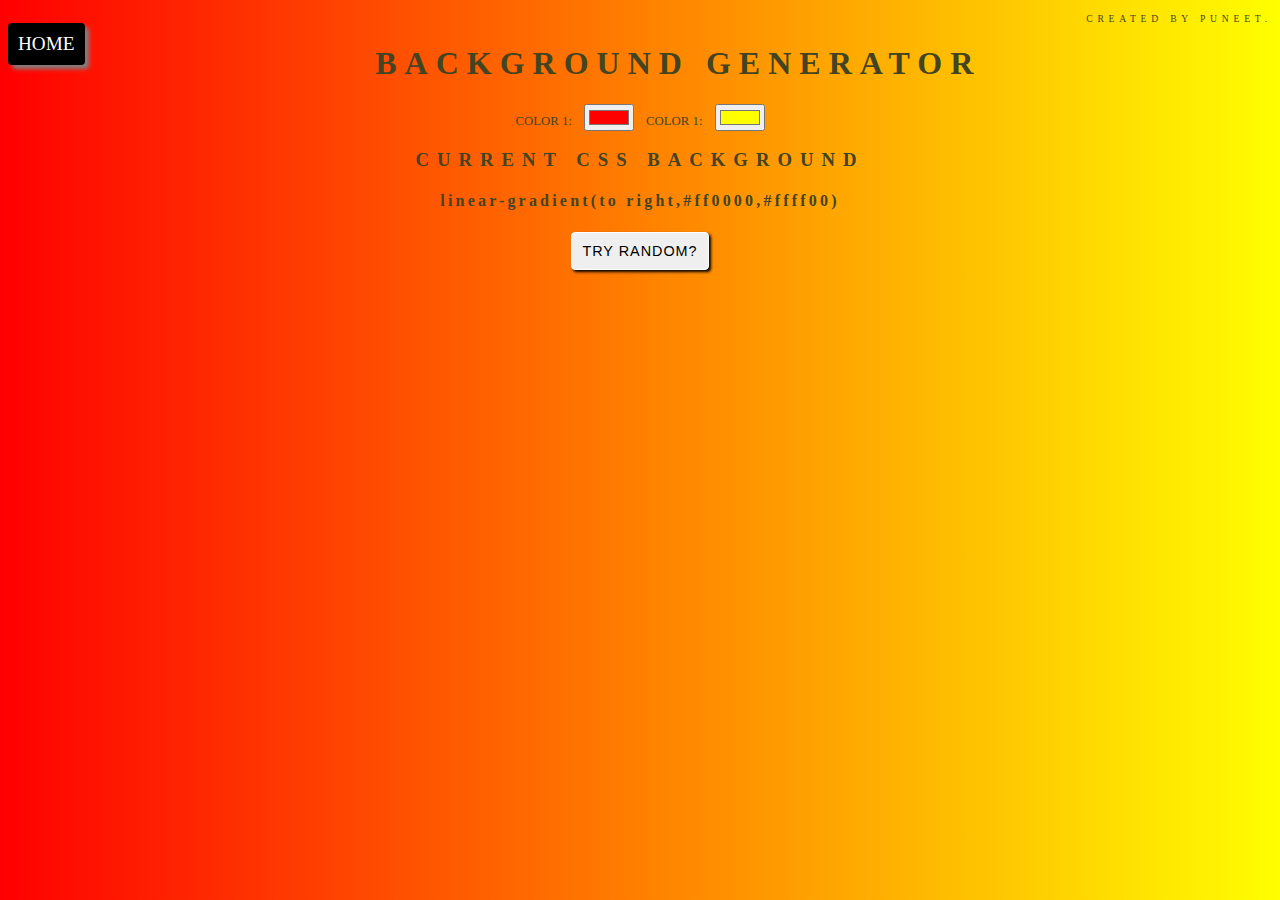
<file: portfolio/BackgroundGenerator/index.html>
<!DOCTYPE html>
<html>
<head>
	<title>Background Generator by puneet</title>
	<link rel="stylesheet" type="text/css" href="style.css">
</head>
<body>
      <a class="home" href="../../portfolio.html">HOME</a>
	  <header>Created by puneet.</header>
      <h1>Background Generator</h1>
      <label for="color">Color 1:</label>
      <input class="color1" type="color" name="color1" value="#ff0000">
      <label for="color">Color 1:</label>
      <input class="color2" type="color" name="color2" value="#ffff00">
      <h3>Current CSS Background</h3>
      <h4></h4>

      <button onclick="generate()" id="btn">Try Random?</button>     

<script type="text/javascript" src="script.js"></script>
</body>
</html>
</file>
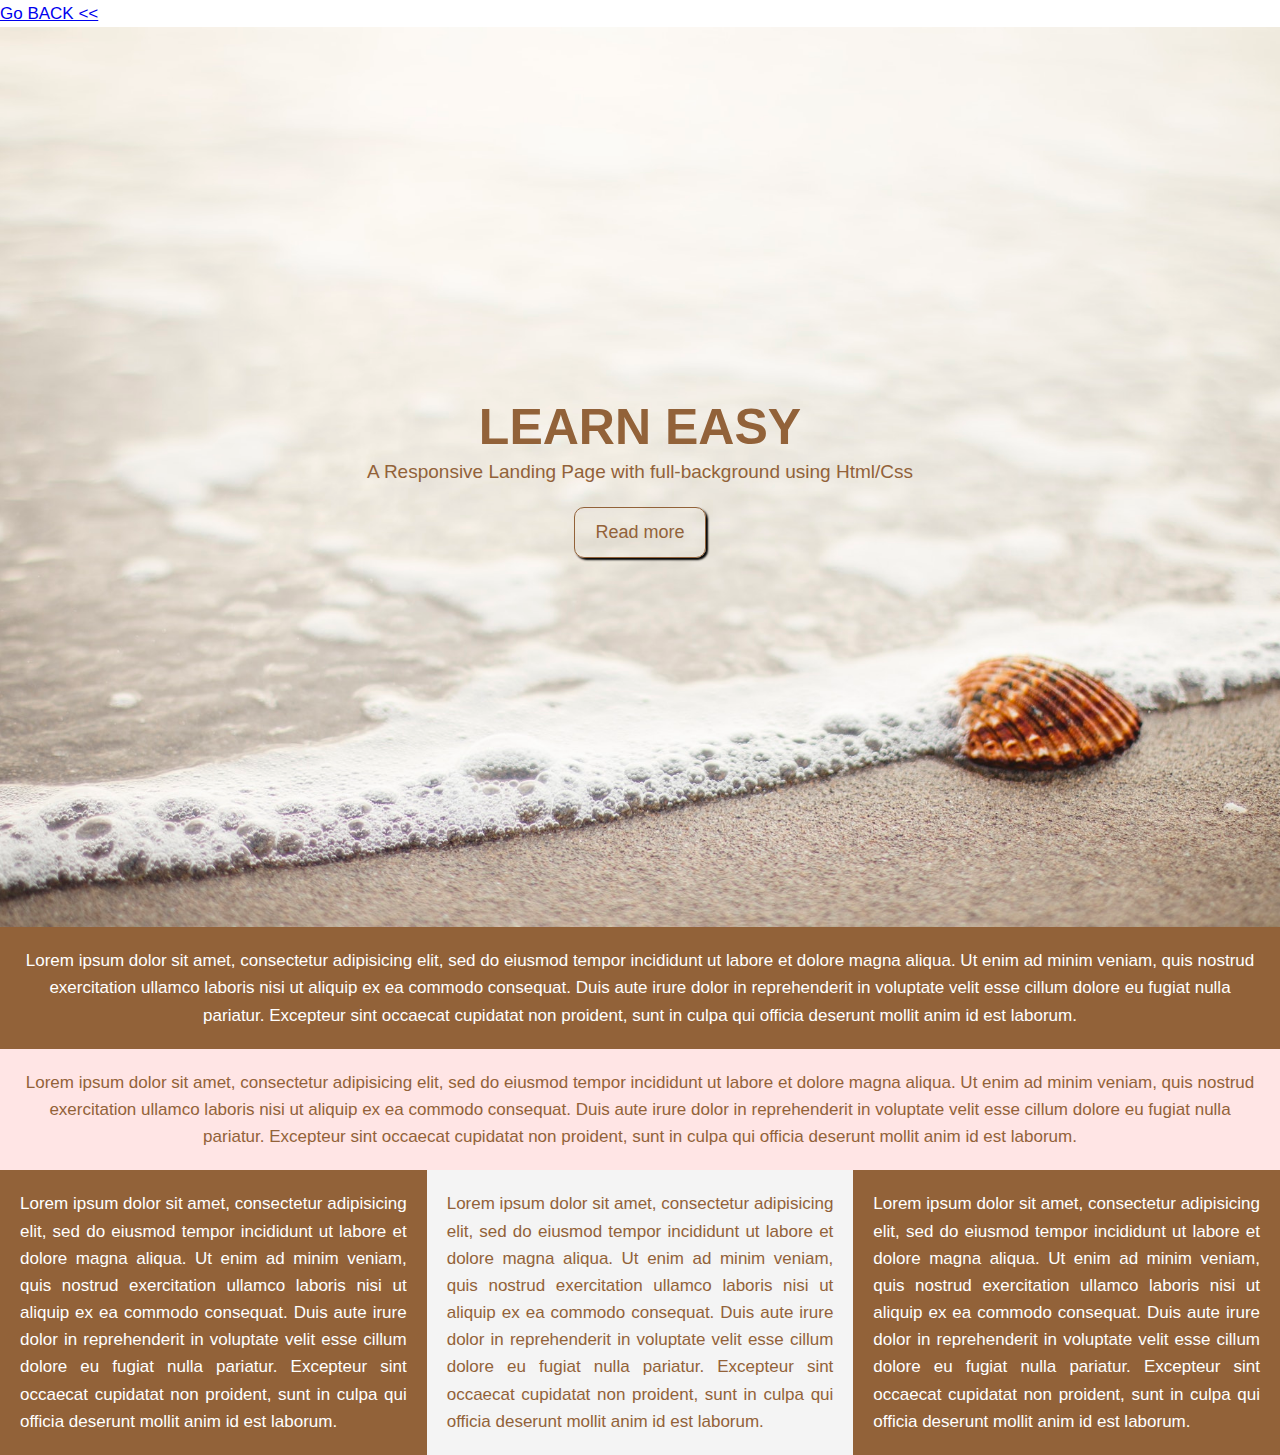
<file: portfolio/LandingPage/index.html>
<!DOCTYPE html>
<html lang="en">
<head>
	<meta charset="UTF-8">
	<meta name="viewport" content="width=device-width, intial-scale=1.0">
	<meta http-equiv="X-UA-Compatible" content="ie=edge">
	<link rel="stylesheet" type="text/css" href="style.css">
	<title>Responsive Landing Page</title>
</head>
<body>
   <a href="../../portfolio.html">Go BACK <<</a> 
    <header id="container">
    	<h1>Learn Easy</h1>
    	<p>A Responsive Landing Page with full-background using Html/Css</p>
    	<a href="#" class="button">Read more</a>
    </header> 	
     
    <section id="content-A">
     	<p>Lorem ipsum dolor sit amet, consectetur adipisicing elit, sed do eiusmod
     	tempor incididunt ut labore et dolore magna aliqua. Ut enim ad minim veniam,
     	quis nostrud exercitation ullamco laboris nisi ut aliquip ex ea commodo
     	consequat. Duis aute irure dolor in reprehenderit in voluptate velit esse
     	cillum dolore eu fugiat nulla pariatur. Excepteur sint occaecat cupidatat non
     	proident, sunt in culpa qui officia deserunt mollit anim id est laborum.</p>
    </section>
     
    <section id="content-B">
     	<p>Lorem ipsum dolor sit amet, consectetur adipisicing elit, sed do eiusmod
     	tempor incididunt ut labore et dolore magna aliqua. Ut enim ad minim veniam,
     	quis nostrud exercitation ullamco laboris nisi ut aliquip ex ea commodo
     	consequat. Duis aute irure dolor in reprehenderit in voluptate velit esse
     	cillum dolore eu fugiat nulla pariatur. Excepteur sint occaecat cupidatat non
     	proident, sunt in culpa qui officia deserunt mollit anim id est laborum.</p>
    </section>
      
     <section id="content-C">
     	
     	    <div class="box-1">
		     	<p>Lorem ipsum dolor sit amet, consectetur adipisicing elit, sed do eiusmod
		     	tempor incididunt ut labore et dolore magna aliqua. Ut enim ad minim veniam,
		     	quis nostrud exercitation ullamco laboris nisi ut aliquip ex ea commodo
		     	consequat. Duis aute irure dolor in reprehenderit in voluptate velit esse
		     	cillum dolore eu fugiat nulla pariatur. Excepteur sint occaecat cupidatat non
		     	proident, sunt in culpa qui officia deserunt mollit anim id est laborum.</p>
		    </div> 
        
            <div class="box-2">
		     	<p>Lorem ipsum dolor sit amet, consectetur adipisicing elit, sed do eiusmod
		     	tempor incididunt ut labore et dolore magna aliqua. Ut enim ad minim veniam,
		     	quis nostrud exercitation ullamco laboris nisi ut aliquip ex ea commodo
		     	consequat. Duis aute irure dolor in reprehenderit in voluptate velit esse
		     	cillum dolore eu fugiat nulla pariatur. Excepteur sint occaecat cupidatat non
		     	proident, sunt in culpa qui officia deserunt mollit anim id est laborum.</p>
	    	</div>

		   <div class="box-3">
		     	<p>Lorem ipsum dolor sit amet, consectetur adipisicing elit, sed do eiusmod
		     	tempor incididunt ut labore et dolore magna aliqua. Ut enim ad minim veniam,
		     	quis nostrud exercitation ullamco laboris nisi ut aliquip ex ea commodo
		     	consequat. Duis aute irure dolor in reprehenderit in voluptate velit esse
		     	cillum dolore eu fugiat nulla pariatur. Excepteur sint occaecat cupidatat non
		     	proident, sunt in culpa qui officia deserunt mollit anim id est laborum.</p>
		   </div>  
     </section>

</body>
</html>
</file>
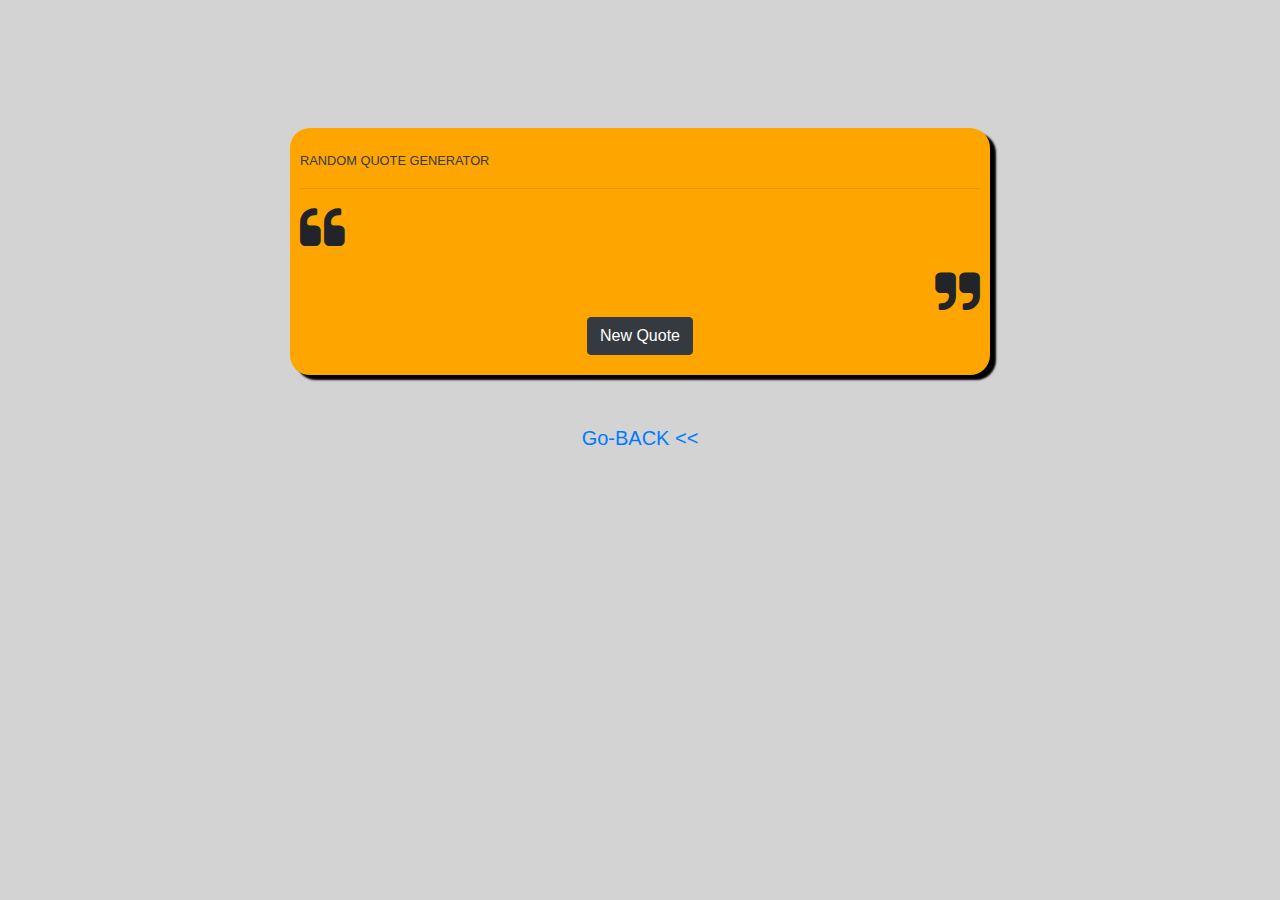
<file: portfolio/Random Quotes Machine/index.html>
<!DOCTYPE html>
<html lang="en">
<head>
   <meta charset="utf-8">
   <meta name="viewport" content="width=device-width",initial-scale=1.0">
   <meta http-equiv="X-UA-Compatible" content="ie=edge">
   <link rel="stylesheet" href="https://maxcdn.bootstrapcdn.com/bootstrap/4.0.0/css/bootstrap.min.css" integrity="sha384-Gn5384xqQ1aoWXA+058RXPxPg6fy4IWvTNh0E263XmFcJlSAwiGgFAW/dAiS6JXm" crossorigin="anonymous">
   <link rel="stylesheet" href="https://cdnjs.cloudflare.com/ajax/libs/font-awesome/4.7.0/css/font-awesome.min.css">
	<link rel="stylesheet" type="text/css" href="style.css">
   <title>Random Quote Machine</title>

</head>
<body>

 <div class="container">
   
   <small class="text-dark">RANDOM QUOTE GENERATOR</small>
   <hr>
   <div class="row">
      <div class="col-lg-12">
          <i class="fa fa-quote-left fa-3x"></i> 
          <p id="random-quote"></p>
          <i class="fa fa-quote-right fa-3x pull-right"></i>  
      </div>
   </div>
   <div class="row">
      <div class="col-lg-12 text-center">   
          <button class="btn btn-dark" id="btn">New Quote</button>
     </div>
    </div> 
 </div>
 <div class="text-center lead mt-5">
   <footer><a href="../../portfolio.html">Go-BACK <<</a></footer>
 </div>
   
   <script src="script.js">
   </script>   
   	  
 </body>
 </html>
</file>
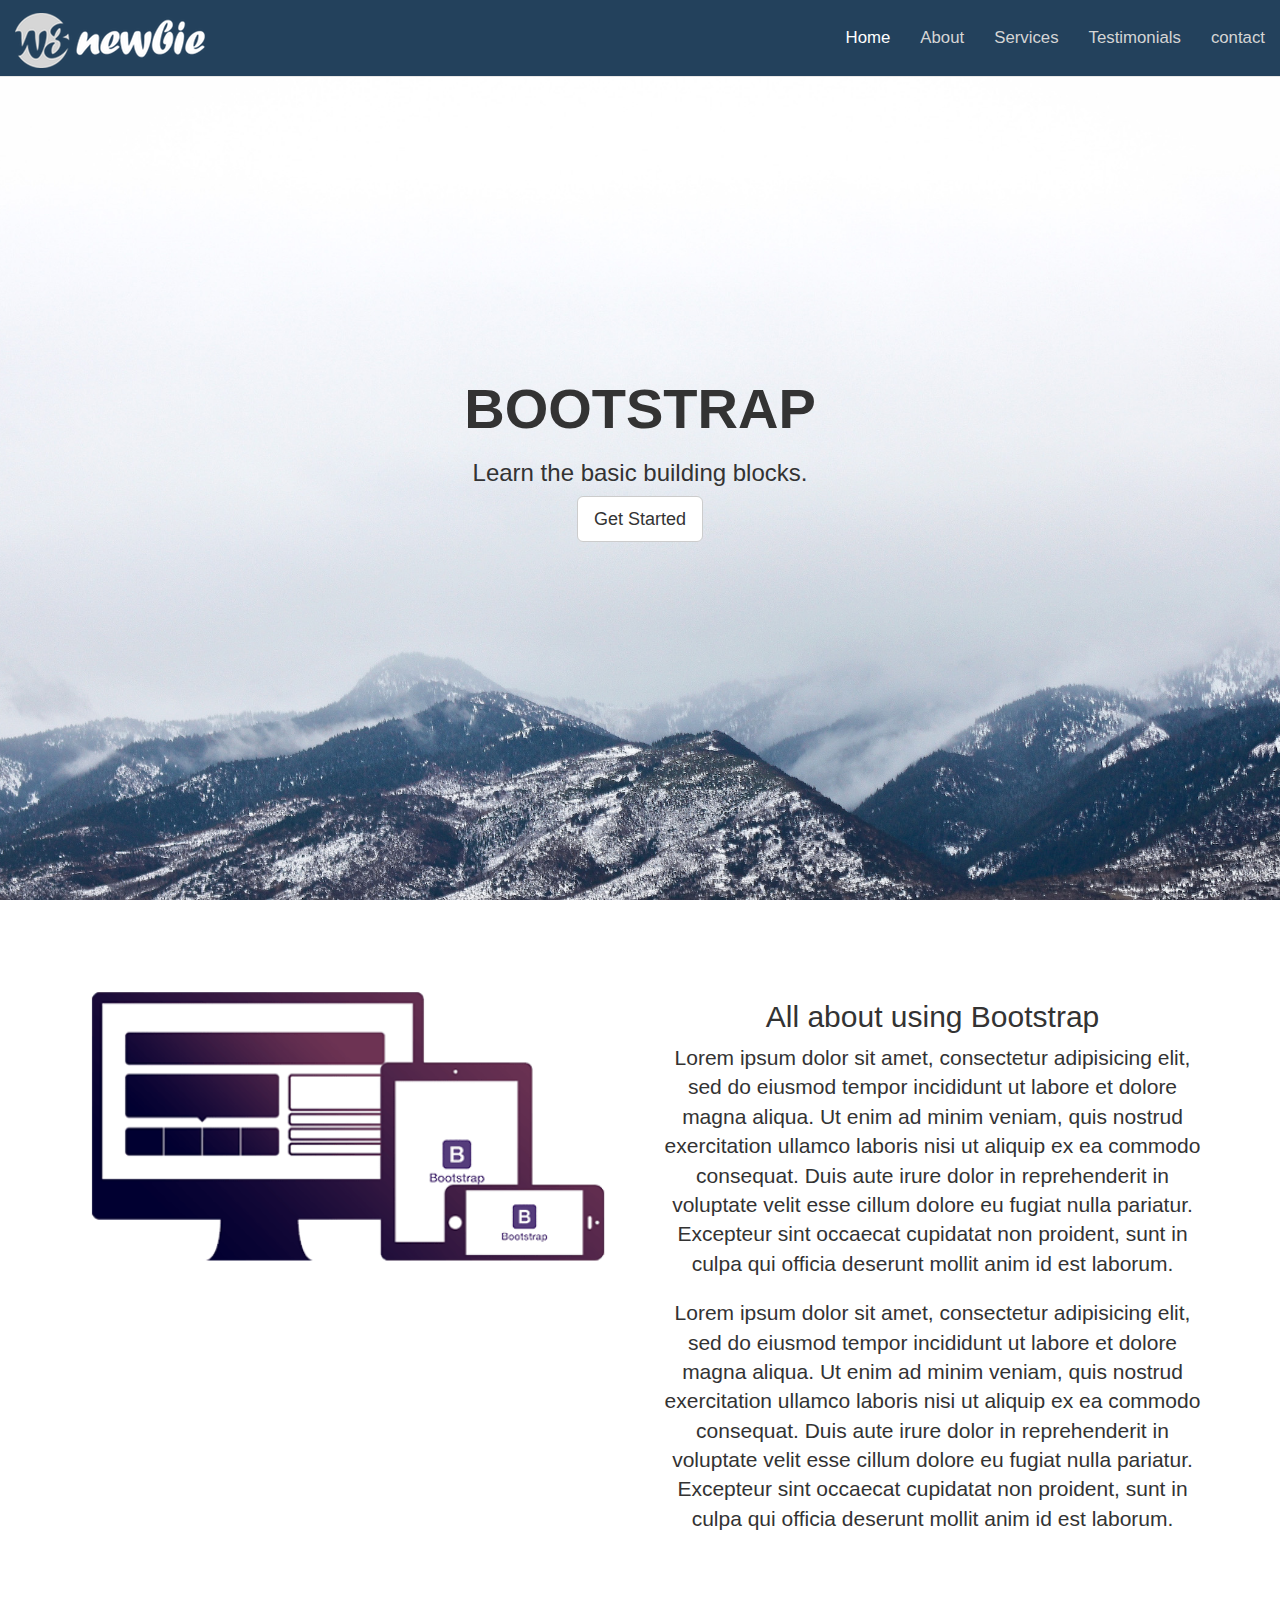
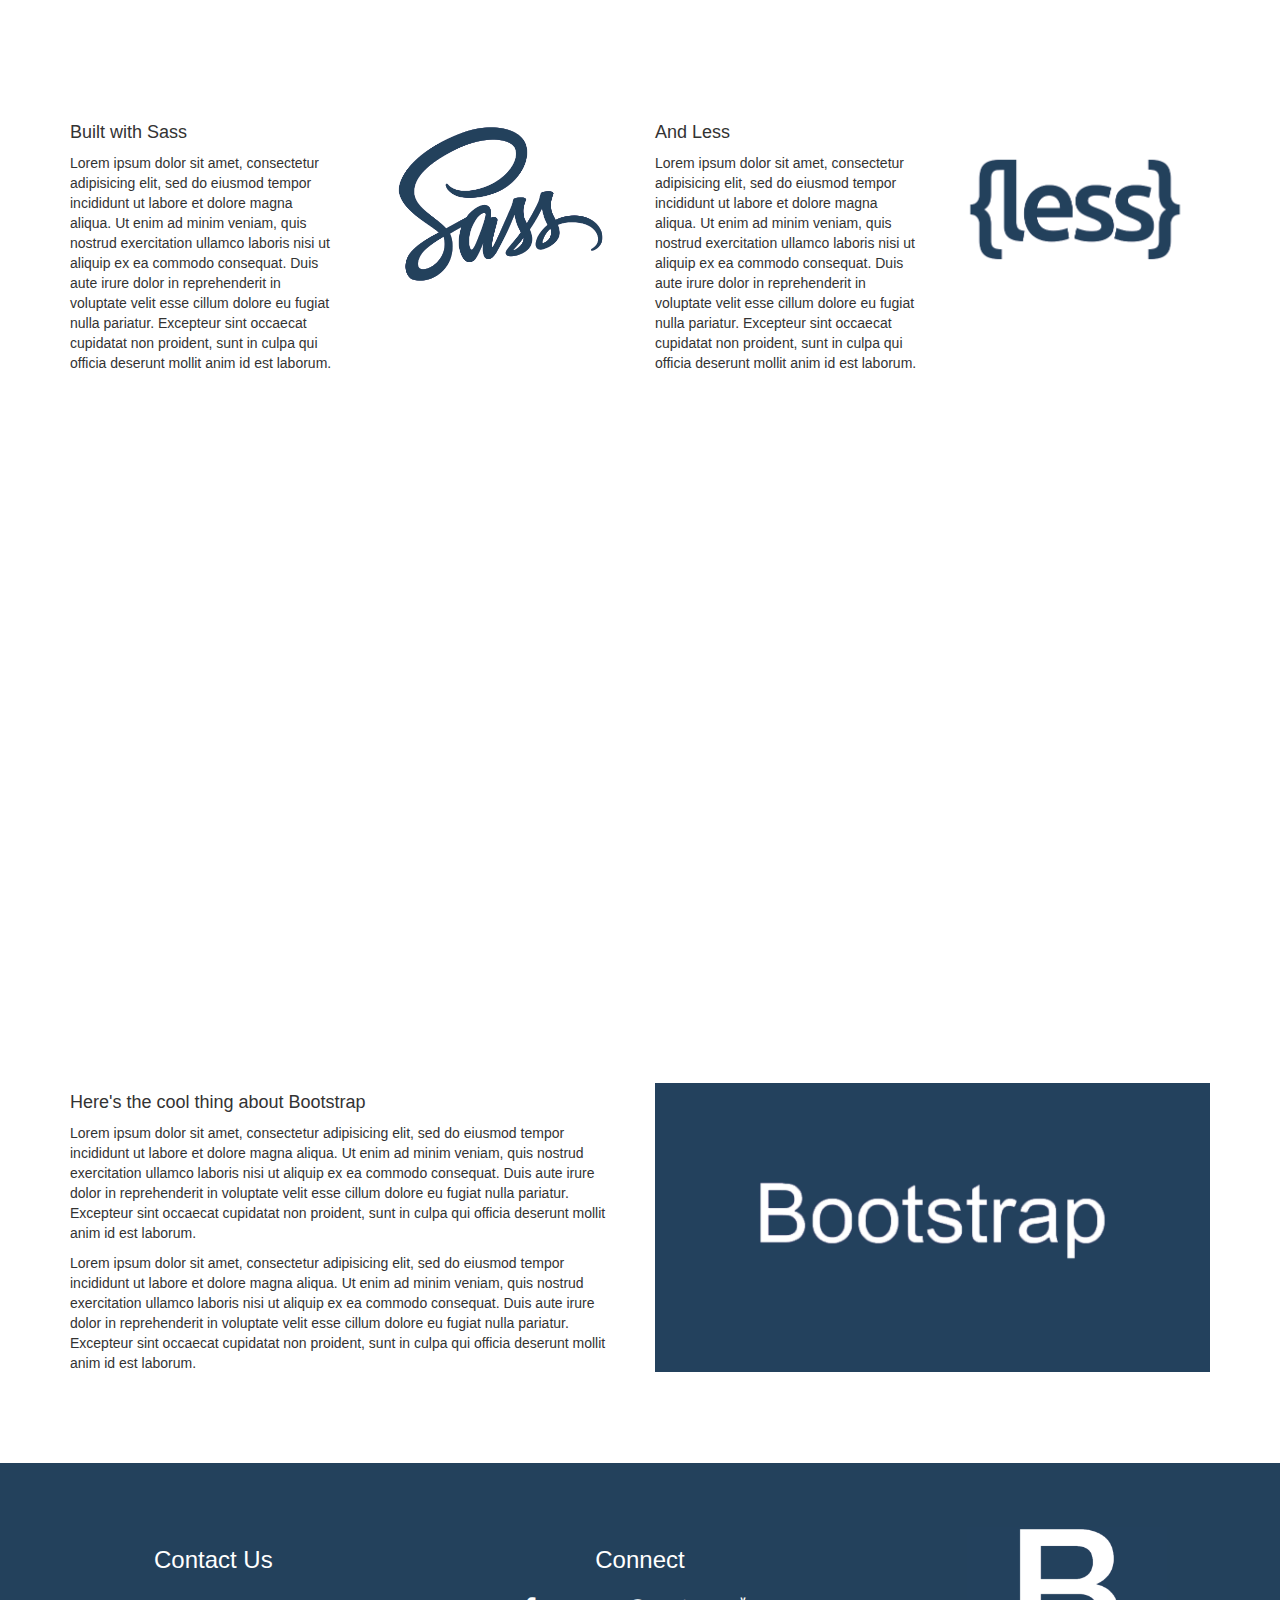
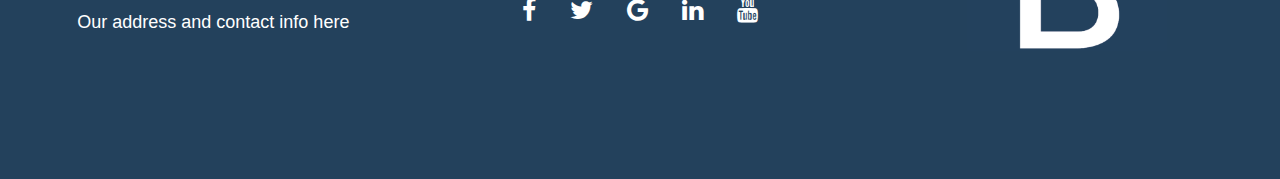
<file: portfolio/ResponsiveBootstrapLandingPage/index.html>
<!DOCTYPE html>
<html>
<head>
	<title>Responsive Bootstrap Website Landing Page</title>
	
	<meta name="viewport" content="width=device-width", initial-scale="1">
	<link rel="stylesheet" href="https://maxcdn.bootstrapcdn.com/bootstrap/3.3.7/css/bootstrap.min.css">
	<link rel="stylesheet" href="https://cdnjs.cloudflare.com/ajax/libs/font-awesome/4.7.0/css/font-awesome.min.css">
	<script src="https://ajax.googleapis.com/ajax/libs/jquery/3.2.1/jquery.min.js"></script>
  <script src="https://maxcdn.bootstrapcdn.com/bootstrap/3.3.7/js/bootstrap.min.js"></script>
	<link rel="stylesheet" href="style.css"/>

</head>

<body>
        <nav class="navbar navbar-default navbar-fixed-top" role="navigation">
         	<div class="container-fluid">
                 <div class="navbar-header">
                  
                      <button type="button" class="navbar-toggle" data-toggle="collapse" data-target="#navbar-collapse-main">
                      	  <span class="sr-only">Toggle navigation</span>
                      	  <span class="icon-bar"></span>
                      	  <span class="icon-bar"></span>
                      	  <span class="icon-bar"></span>
                      </button>
                         <a class="navbar-brand" href="#"><img src="img/w3newbie.png"></a>
                 </div> 
                 <div class="collapse navbar-collapse" id="navbar-collapse-main">
                         <ul class="nav navbar-nav navbar-right">
                              <li><a class="active" href="../../portfolio.html">Home</a></li>
                              <li><a href="#">About</a></li>
                              <li><a href="#">Services</a></li>
                              <li><a href="#">Testimonials</a></li>
                              <li><a href="#">contact</a></li>
                         </ul>  
                 </div>	
         	</div>
        </nav>

        <div id="home">
             <div class="landing-text">
                 <h1>BOOTSTRAP</h1>
                 <h3>Learn the basic building blocks.</h3>
                 <a href="#" class="btn btn-default btn-lg">Get Started</a>  
             </div>
        </div>

        <div class="padding">
             <div class="container">
                 <div class="row">
                    <div class="col-sm-6">
                         <img src="img/bootstrap.png">
                    </div>
                    <div class="col-sm-6 text-center">
                         <h2>All about using Bootstrap</h2>
                         <p class="lead">Lorem ipsum dolor sit amet, consectetur adipisicing elit, sed do eiusmod
								       tempor incididunt ut labore et dolore magna aliqua. Ut enim ad minim veniam,
								       quis nostrud exercitation ullamco laboris nisi ut aliquip ex ea commodo
								       consequat. Duis aute irure dolor in reprehenderit in voluptate velit esse
								       cillum dolore eu fugiat nulla pariatur. Excepteur sint occaecat cupidatat non
								       proident, sunt in culpa qui officia deserunt mollit anim id est laborum.</p>
                         <p class="lead">Lorem ipsum dolor sit amet, consectetur adipisicing elit, sed do eiusmod
								       tempor incididunt ut labore et dolore magna aliqua. Ut enim ad minim veniam,
								       quis nostrud exercitation ullamco laboris nisi ut aliquip ex ea commodo
								       consequat. Duis aute irure dolor in reprehenderit in voluptate velit esse
								       cillum dolore eu fugiat nulla pariatur. Excepteur sint occaecat cupidatat non
								       proident, sunt in culpa qui officia deserunt mollit anim id est laborum.</p>
                    </div>       
                 </div>  
             </div>        	
        </div>


        <div class="padding">
            <div class="container">
                 <div class="row">
                       <div class="col-lg-3 col-md-3 col-sm-6 col-xs-12">
                     	   <h4>Built with Sass</h4>
                     	   <p>Lorem ipsum dolor sit amet, consectetur adipisicing elit, sed do eiusmod
								       tempor incididunt ut labore et dolore magna aliqua. Ut enim ad minim veniam,
								       quis nostrud exercitation ullamco laboris nisi ut aliquip ex ea commodo
								       consequat. Duis aute irure dolor in reprehenderit in voluptate velit esse
								       cillum dolore eu fugiat nulla pariatur. Excepteur sint occaecat cupidatat non
								       proident, sunt in culpa qui officia deserunt mollit anim id est laborum.</p>
                       </div>
                       
                       <div class="col-lg-3 col-md-3 col-sm-6 col-xs-12">
                     	    <img src="img/sass.png" class="img-responsive">
                       </div>
                       
                       <div class="col-lg-3 col-md-3 col-sm-6 col-xs-12">
                     	     <h4>And Less</h4>
                     	   <p>Lorem ipsum dolor sit amet, consectetur adipisicing elit, sed do eiusmod
								       tempor incididunt ut labore et dolore magna aliqua. Ut enim ad minim veniam,
								       quis nostrud exercitation ullamco laboris nisi ut aliquip ex ea commodo
								       consequat. Duis aute irure dolor in reprehenderit in voluptate velit esse
								       cillum dolore eu fugiat nulla pariatur. Excepteur sint occaecat cupidatat non
								       proident, sunt in culpa qui officia deserunt mollit anim id est laborum.</p>
                       </div>
                       
                       <div class="col-lg-3 col-md-3 col-sm-6 col-xs-12">
                     	      <img src="img/less.png" class="img-responsive">
                       </div>
                 </div>
            </div>
        </div>


        <div id="fixed">

        </div>


        <div class="padding">
             <div class="container">
                 <div class="row">
                 	<div class="col-sm-6">
                         <h4>Here's the cool thing about Bootstrap</h4>
                         <p>Lorem ipsum dolor sit amet, consectetur adipisicing elit, sed do eiusmod
								       tempor incididunt ut labore et dolore magna aliqua. Ut enim ad minim veniam,
								       quis nostrud exercitation ullamco laboris nisi ut aliquip ex ea commodo
								       consequat. Duis aute irure dolor in reprehenderit in voluptate velit esse
								       cillum dolore eu fugiat nulla pariatur. Excepteur sint occaecat cupidatat non
								       proident, sunt in culpa qui officia deserunt mollit anim id est laborum.</p>
                         <p>Lorem ipsum dolor sit amet, consectetur adipisicing elit, sed do eiusmod
								       tempor incididunt ut labore et dolore magna aliqua. Ut enim ad minim veniam,
								       quis nostrud exercitation ullamco laboris nisi ut aliquip ex ea commodo
								       consequat. Duis aute irure dolor in reprehenderit in voluptate velit esse
								       cillum dolore eu fugiat nulla pariatur. Excepteur sint occaecat cupidatat non
								       proident, sunt in culpa qui officia deserunt mollit anim id est laborum.</p>
                    </div>       
                    <div class="col-sm-6">
                         <img src="img/bootstrap2.png">
                    </div>
                    
                 </div>  
             </div>        	
        </div>


        <footer class="container-fluid text-center">
              <div class="row">
                   <div class="col-sm-4">
                       <h3>Contact Us</h3>
                       <br>
                       <h4>Our address and contact info here</h4> 
                   </div>
                   <div class="col-sm-4">
                       <h3>Connect</h3>
                       <a class="fa fa-facebook" href="#"></a>
                       <a class="fa fa-twitter" href="#"></a>
                       <a class="fa fa-google" href="#"></a>
                       <a class="fa fa-linkedin" href="#"></a>
                       <a class="fa fa-youtube" href="#"></a>
                   </div>
                   <div class="col-sm-4">
                       <img src="img/b.png" class="icon">
                   </div>
              </div>        	
        </footer>


</body>

</html>
</file>
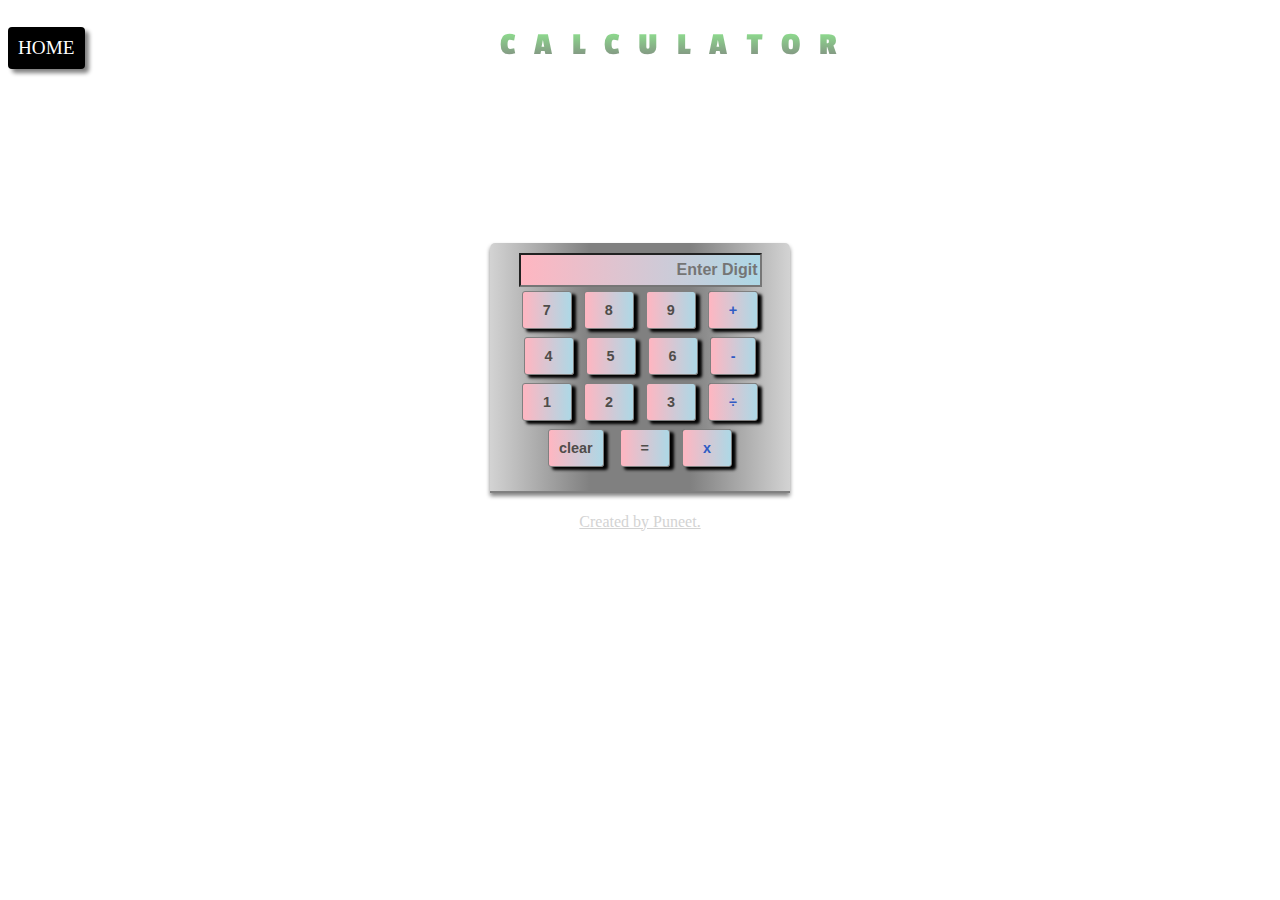
<file: portfolio/SimpleCalculator/index.html>
<!DOCTYPE html>
<html>
<head>
	<title>My Calculator</title>
	<link rel="stylesheet" type="text/css" href="style.css">
</head>
<body>
   <a href="../../portfolio.html" class="home">HOME</a> 
	<h2>Calculator</h2>
	
    <div class="container">
    	 <div class="header">	 
    	 	 <input type="text" id="display" placeholder="Enter Digit">
         </div>
         <div class="keys">    
    	 	 <button onclick="getNum('7')">7</button>
    	 	 <button onclick="getNum('8')">8</button>
    	 	 <button onclick="getNum('9')">9</button>
    	 	 <button class="operators" onclick="getOp('+')">+</button>
             <br>
    	 	 <button onclick="getNum('4')">4</button>
    	 	 <button onclick="getNum('5')">5</button>
    	 	 <button onclick="getNum('6')">6</button>
    	 	 <button class="operators" onclick="getOp('-')">-</button>
             <br> 
             <button onclick="getNum('1')">1</button>
    	 	 <button onclick="getNum('2')">2</button>
    	 	 <button onclick="getNum('3')">3</button>
    	 	 <button class="operators" onclick="getOp('/')">&divide;</button>
             <br>
             <button id="clear" onclick="clr()">clear</button>
    	 	 <button onclick="calculate()">=</button>
    	 	 <button class="operators" onclick="getOp('*')">x</button>
    	 	 	            
        
    	 </div> 	
    </div> 	

    <footer>Created by Puneet.</footer>
    <script type="text/javascript" src="script.js"></script>
</body>
</html>
</file>
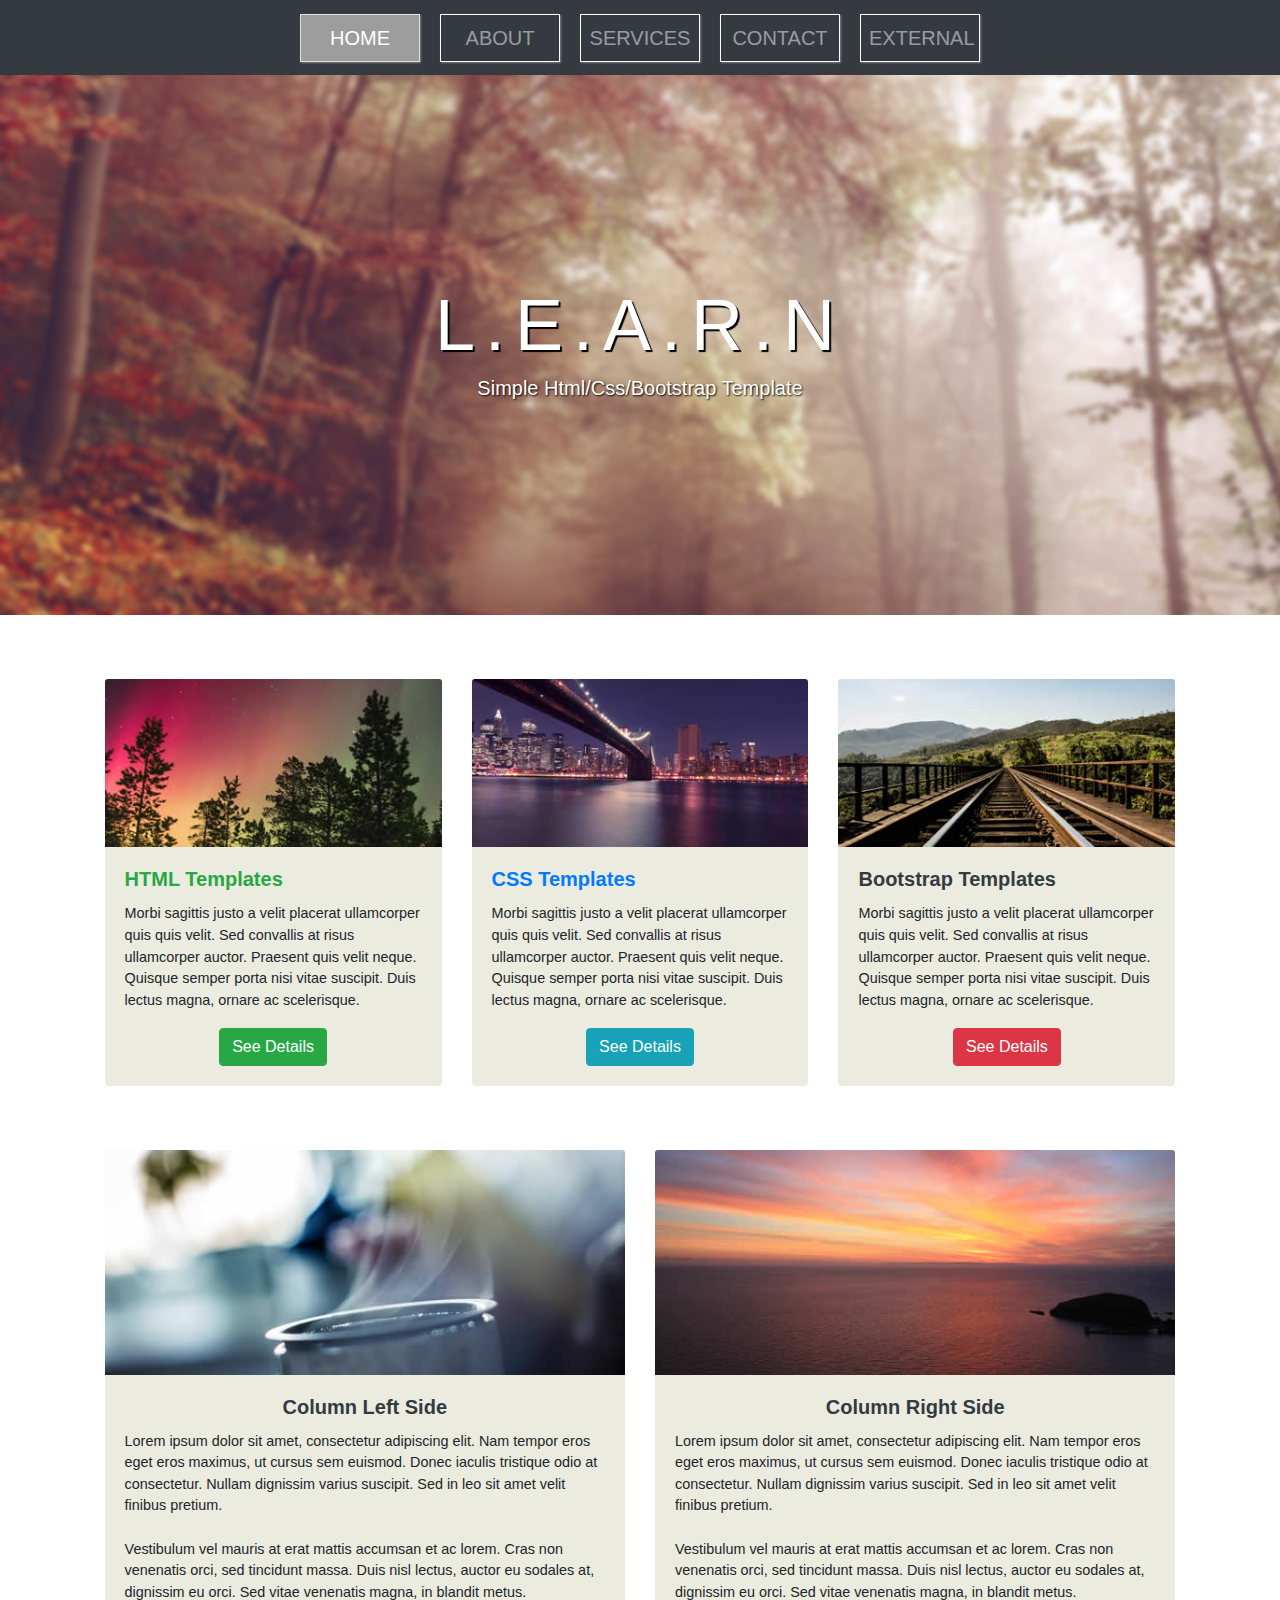
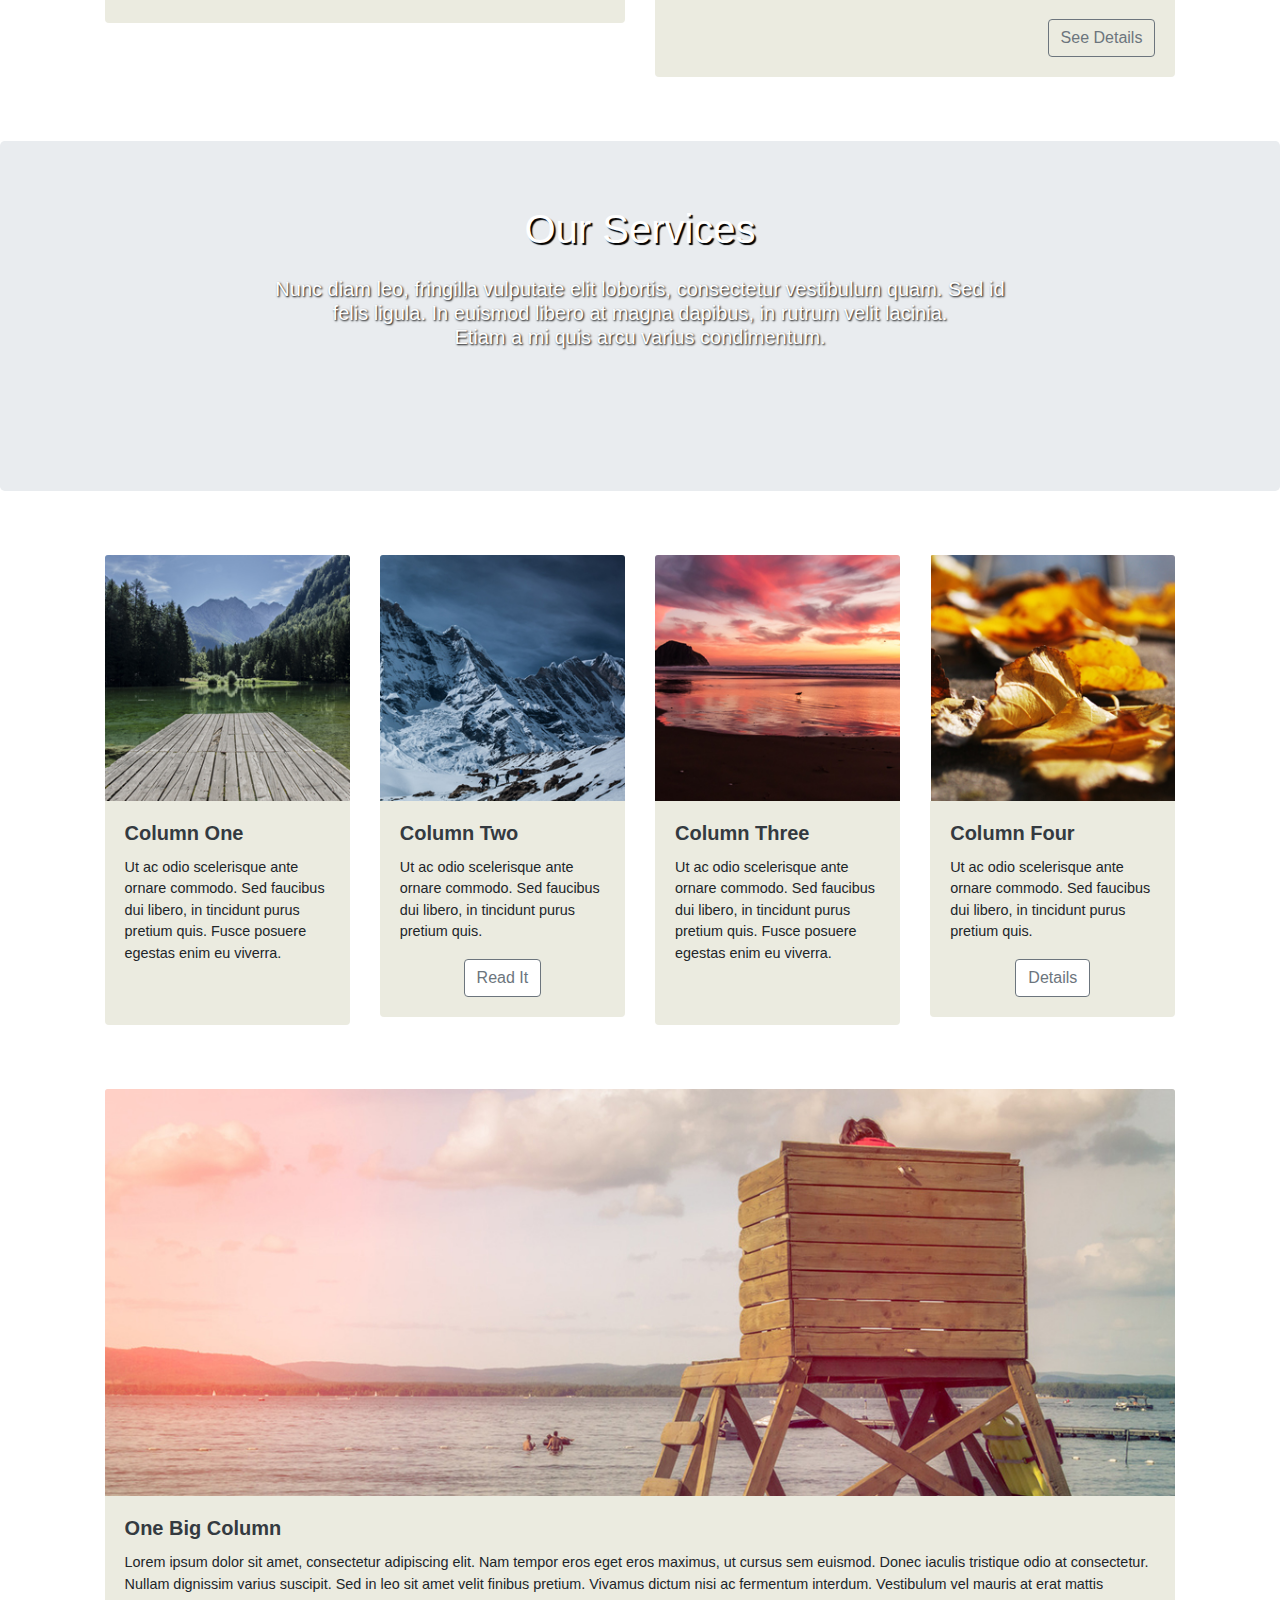
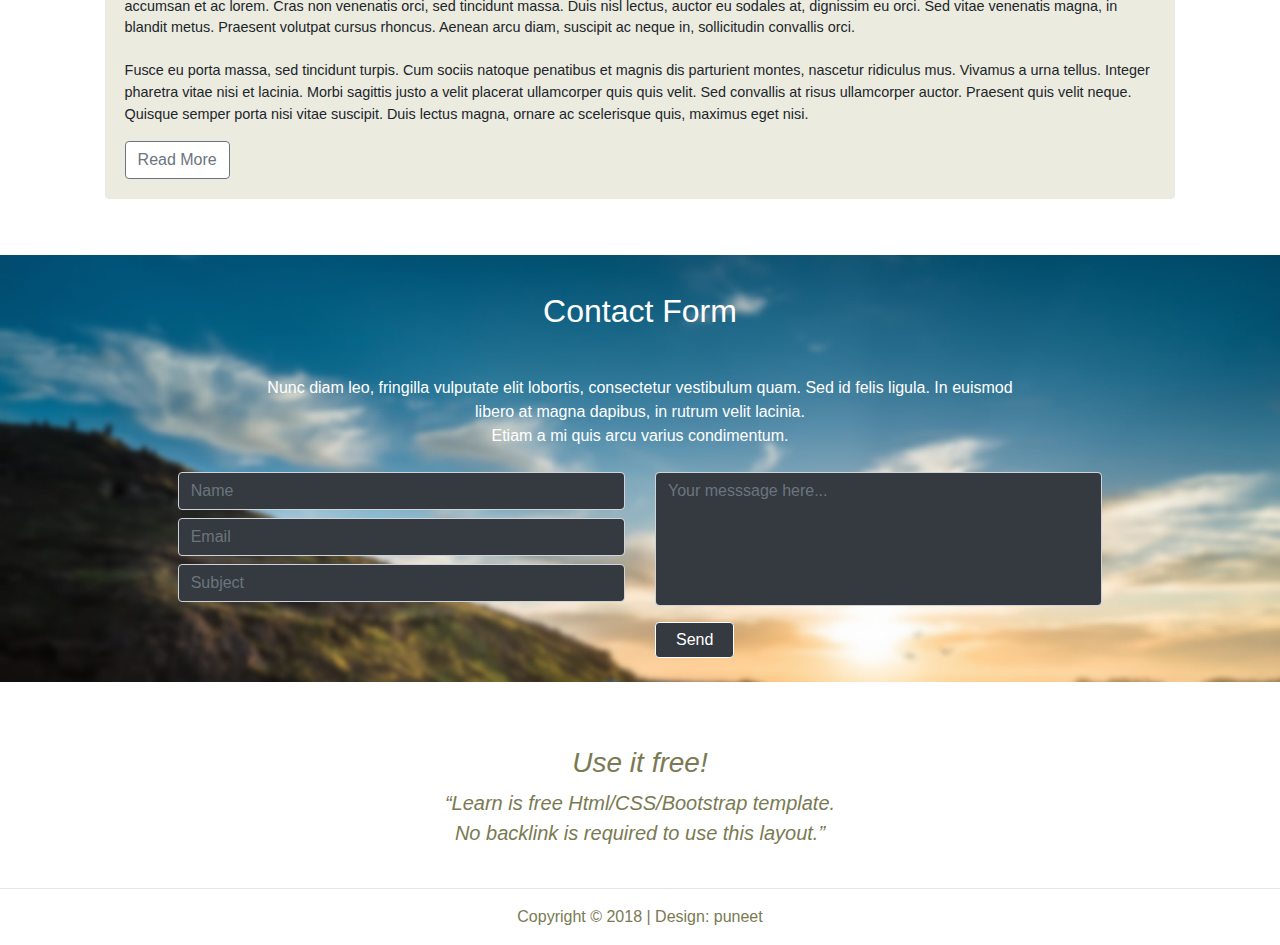
<file: portfolio/SinglePageWebsiteLayout/index.html>
<!DOCTYPE html>
<html lang="en">
<head>
  <title>One-Page Responsive Website</title>

	<meta charset="utf-8">
	<meta name="viewport" content="width=device-width",initial-scale=1.0">
	<meta http-equiv="X-UA-Compatible" content="ie=edge">
	<link rel="stylesheet" href="css/bootstrap.css">
	<link rel="stylesheet" href="css/fonts.css">
  <script src="js/jquery.js"></script>
	<script src="js/bootstrap.js"></script>
	<link rel="stylesheet" type="text/css" href="style.css">

</head>

<body>

<!--Navigation-Menu-->
  <nav class="navbar navbar-expand-sm bg-dark navbar-dark sticky-top">
     <button class="navbar-toggler" type="button" data-toggle="collapse" data-target="#navbar">
        <span class="navbar-toggler-icon"></span>
     </button>
     <div class="collapse navbar-collapse" id="navbar">
        <ul class="navbar-nav m-auto lead">
           <li class="nav-item border active">
               <a href="../../portfolio.html" class="nav-link">Home</a>
           </li>
           <li class="nav-item">
               <a href="#" class="nav-link">About</a>
           </li>
           <li class="nav-item">
               <a href="#" class="nav-link">Services</a>
           </li>
           <li class="nav-item">
               <a href="#" class="nav-link">Contact</a>
           </li>
           <li class="nav-item">
               <a href="#" class="nav-link">External</a>
           </li>
        </ul>
     </div>
  </nav>


<!--Home Page Background-->
<div class="jumbotron-fluid section1">
  <div class="container centered">
    <h1 class="display-3 font-weight-normal">L.E.A.R.N</h1>
    <h5>Simple Html/Css/Bootstrap Template</h5>
  </div>
</div>

<!--3 Columns-Card Layout-->
  <div class="row">
   <div class="col-lg-4 col-sm-6 col-xs-12">
     <div class="card">
       <img src="img/1-1.jpg" alt="image-1" class="card-img-top">
       <div class="card-body display-block">
         <h5 class="card-title text-success">HTML Templates</h5>
         <p class="card-text">Morbi sagittis justo a velit placerat ullamcorper quis quis velit. Sed convallis at risus ullamcorper auctor. Praesent quis velit neque. Quisque semper porta nisi vitae suscipit. Duis lectus magna, ornare ac scelerisque.</p>
         <div class="text-center">
           <a href="#" class="btn btn-success">See Details</a>
         </div>
       </div>
     </div>
   </div>
   <div class="col-lg-4 col-sm-6 col-xs-12">
     <div class="card">
       <img src="img/1-2.jpg" alt="image-2" class="card-img-top">
       <div class="card-body">
         <h5 class="card-title text-primary">CSS Templates</h5>
         <p class="card-text">Morbi sagittis justo a velit placerat ullamcorper quis quis velit. Sed convallis at risus ullamcorper auctor. Praesent quis velit neque. Quisque semper porta nisi vitae suscipit. Duis lectus magna, ornare ac scelerisque.</p>
         <div class="text-center">
            <a href="#" class="btn btn-info">See Details</a>
         </div>
       </div>
     </div>
   </div>
   <div class="col-lg-4 col-sm-6 col-xs-12">
     <div class="card card3">
       <img src="img/1-3.jpg" alt="image-3" class="card-img-top">
       <div class="card-body">
         <h5 class="card-title text-dark">Bootstrap Templates</h5>
         <p class="card-text">Morbi sagittis justo a velit placerat ullamcorper quis quis velit. Sed convallis at risus ullamcorper auctor. Praesent quis velit neque. Quisque semper porta nisi vitae suscipit. Duis lectus magna, ornare ac scelerisque.</p>
         <div class="text-center">
           <a href="#" class="btn btn-danger">See Details</a>
         </div>
       </div>
     </div>
   </div>
 </div>

<!--2-Columns-Card Layout-->
 <div class="row">
  <div class="col-lg-6 col-sm-6 col-xs-12">
    <div class="card">
      <img src="img/2-1.jpg" alt="image-1" class="card-img-top">
      <div class="card-body">
        <h5 class="card-title text-dark text-center">Column Left Side</h5>
        <p class="card-text">Lorem ipsum dolor sit amet, consectetur adipiscing elit. Nam tempor eros eget eros maximus, ut cursus sem euismod. Donec iaculis tristique odio at consectetur. Nullam dignissim varius suscipit. Sed in leo sit amet velit finibus pretium.<br><br>
                             Vestibulum vel mauris at erat mattis accumsan et ac lorem. Cras non venenatis orci, sed tincidunt massa. Duis nisl lectus, auctor eu sodales at, dignissim eu orci. Sed vitae venenatis magna, in blandit metus.</p>
      </div>
    </div>
  </div>
  <div class="col-lg-6 col-sm-6 col-xs-12">
    <div class="card">
      <img src="img/2-2.jpg" alt="image-2" class="card-img-top">
      <div class="card-body">
        <h5 class="card-title text-dark text-center">Column Right Side</h5>
        <p class="card-text">Lorem ipsum dolor sit amet, consectetur adipiscing elit. Nam tempor eros eget eros maximus, ut cursus sem euismod. Donec iaculis tristique odio at consectetur. Nullam dignissim varius suscipit. Sed in leo sit amet velit finibus pretium.<br><br>
                            Vestibulum vel mauris at erat mattis accumsan et ac lorem. Cras non venenatis orci, sed tincidunt massa. Duis nisl lectus, auctor eu sodales at, dignissim eu orci. Sed vitae venenatis magna, in blandit metus.</p>
        <div class="text-right">
        <a href="#" class="btn btn-outline-secondary button1">See Details</a>
        </div>
      </div>
    </div>
  </div>
</div>

<!--Services-->
<div class="jumbotron section2">
  <div class="container">
    <h1 class="font-weight-normal m-auto text-center">Our Services</h1><br>
    <h5 class="lead text-center">Nunc diam leo, fringilla vulputate elit lobortis, consectetur vestibulum quam. Sed id<br>
                    felis ligula. In euismod libero at magna dapibus, in rutrum velit lacinia.<br>
                    Etiam a mi quis arcu varius condimentum.</h5>
  </div>
</div>

<!--4-Columns-Card Layout-->
<div class="row mb-5">
 <div class="col-lg-3 col-sm-6 col-xs-12">
   <div class="card">
     <img src="img/4-1.jpg" alt="image-1" class="card-img-top">
     <div class="card-body">
       <h5 class="card-title text-dark">Column One</h5>
       <p class="card-text">Ut ac odio scelerisque ante ornare commodo. Sed faucibus dui libero, in tincidunt purus pretium quis. Fusce posuere egestas enim eu viverra.</p>
       <br>
     </div>
   </div>
 </div>
 <div class="col-lg-3 col-sm-6 col-xs-12">
   <div class="card">
     <img src="img/4-2.jpg" alt="image-2" class="card-img-top">
     <div class="card-body">
       <h5 class="card-title text-dark">Column Two</h5>
       <p class="card-text">Ut ac odio scelerisque ante ornare commodo. Sed faucibus dui libero, in tincidunt purus pretium quis.</p>
       <div class="text-center">
         <a href="#" class="btn btn-outline-secondary bg-white  button2">Read It</a>
       </div>
     </div>
   </div>
 </div>
 <div class="col-lg-3 col-sm-6 col-xs-12">
   <div class="card">
     <img src="img/4-3.jpg" alt="image-3" class="card-img-top">
     <div class="card-body">
       <h5 class="card-title text-dark">Column Three</h5>
       <p class="card-text">Ut ac odio scelerisque ante ornare commodo. Sed faucibus dui libero, in tincidunt purus pretium quis. Fusce posuere egestas enim eu viverra.</p>
       <br>
    </div>
   </div>
 </div>
 <div class="col-lg-3 col-sm-6 col-xs-12">
   <div class="card">
     <img src="img/4-4.jpg" alt="image-4" class="card-img-top">
     <div class="card-body">
       <h5 class="card-title text-dark">Column Four</h5>
       <p class="card-text">Ut ac odio scelerisque ante ornare commodo. Sed faucibus dui libero, in tincidunt purus pretium quis.</p>
       <div class="text-center">
         <a href="#" class="btn btn-outline-secondary bg-white  button3">Details</a>
       </div>
     </div>
   </div>
 </div>
</div>

<!--One-Big Column-Card Layout-->
<div class="row">
<div class="col-lg-12">
  <div class="card">
    <img src="img/4-5.jpg" alt="image" class="card-img-top">
    <div class="card-body">
      <h5 class="card-title text-dark">One Big Column</h5>
      <p class="card-text">Lorem ipsum dolor sit amet, consectetur adipiscing elit. Nam tempor eros eget eros maximus, ut cursus sem euismod. Donec iaculis tristique odio at consectetur. Nullam dignissim varius suscipit. Sed in leo sit amet velit finibus pretium. Vivamus dictum nisi ac fermentum interdum. Vestibulum vel mauris at erat mattis accumsan et ac lorem. Cras non venenatis orci, sed tincidunt massa. Duis nisl lectus, auctor eu sodales at, dignissim eu orci. Sed vitae venenatis magna, in blandit metus. Praesent volutpat cursus rhoncus. Aenean arcu diam, suscipit ac neque in, sollicitudin convallis orci.
      <br><br>
      Fusce eu porta massa, sed tincidunt turpis. Cum sociis natoque penatibus et magnis dis parturient montes, nascetur ridiculus mus. Vivamus a urna tellus. Integer pharetra vitae nisi et lacinia. Morbi sagittis justo a velit placerat ullamcorper quis quis velit. Sed convallis at risus ullamcorper auctor. Praesent quis velit neque. Quisque semper porta nisi vitae suscipit. Duis lectus magna, ornare ac scelerisque quis, maximus eget nisi.</p>
      <a href="#" class="btn btn-outline-secondary pull-left bg-white button4">Read More</a>
    </div>
   </div>
 </div>
</div>

<!--Contact Form-->
<section style="background-image:url(img/bg-3.jpg);background-repeat: no-repeat; background-attachment:scroll; background-size:cover;">      <!--Image Background-->
   <div class="container">                                 <!--ContactForm Container-->
        <div class="row">                                  <!--Row-1(For Title & Subtitle)-->
          <div class="col-sm-12 text-center inner">        <!--Column1 - Row1 Title-->
                <div class="contact-content m-0">
                      <h2 style="margin-top:4%;color:white;">Contact Form</h2>
                         <div class="row">                 <!--Column1 - Row2 Subtitle-->
                             <div class="col-sm-12">
                                 <p class="text-white m-0">Nunc diam leo, fringilla vulputate elit lobortis, consectetur vestibulum quam. Sed id
                                    felis ligula. In euismod libero at magna dapibus, in rutrum velit lacinia.<br>
                                    Etiam a mi quis arcu varius condimentum.</p>
                             </div>
                       </div>

               </div>
          </div>
       </div>   <!--Row class Ends here-->

       <div class="row mt-4">                                <!--Next Row  class starts here-->
           <div class="col-lg-6 col-sm-12">                            <!--Column1 Row1-->
               <input type="text" class="form-control mb-2 bg-dark text-white" placeholder="Name" id="name">
               <input type="email" class="form-control mb-2 bg-dark text-white" placeholder="Email" id="email">
               <input type="text" class="form-control bg-dark" placeholder="Subject" id="subject">
           </div>
           <div class="col-lg-6 col-sm-12 message">                             <!--Column2 Row1-->
             <textarea class="form-control bg-dark text-white" id="message" placeholder="Your messsage here..." rows="5" style="resize: none;"></textarea>
             <button type="submit" id="submit" class="btn btn-dark mt-3" style="border:1px solid white; padding:5px 20px;">Send</button>
             <br>
             <br>
           </div>
          </div>

      </form>
		</div>
	</div>
</div>
</section>

<!--Footer-Section-->
<div>
<footer class="text-center" style="color:#7a7a52;margin-top:5%">
   <em><h3>Use it free!</h3>
   <q class="lead quote">Learn is free Html/CSS/Bootstrap template.<br>
      No backlink is required to use this layout.</q></em>
   <br><br>
   <hr>
   <p class="end">Copyright © 2018 | Design: puneet</p>
</footer>
</div>




</body>
</html>
</file>
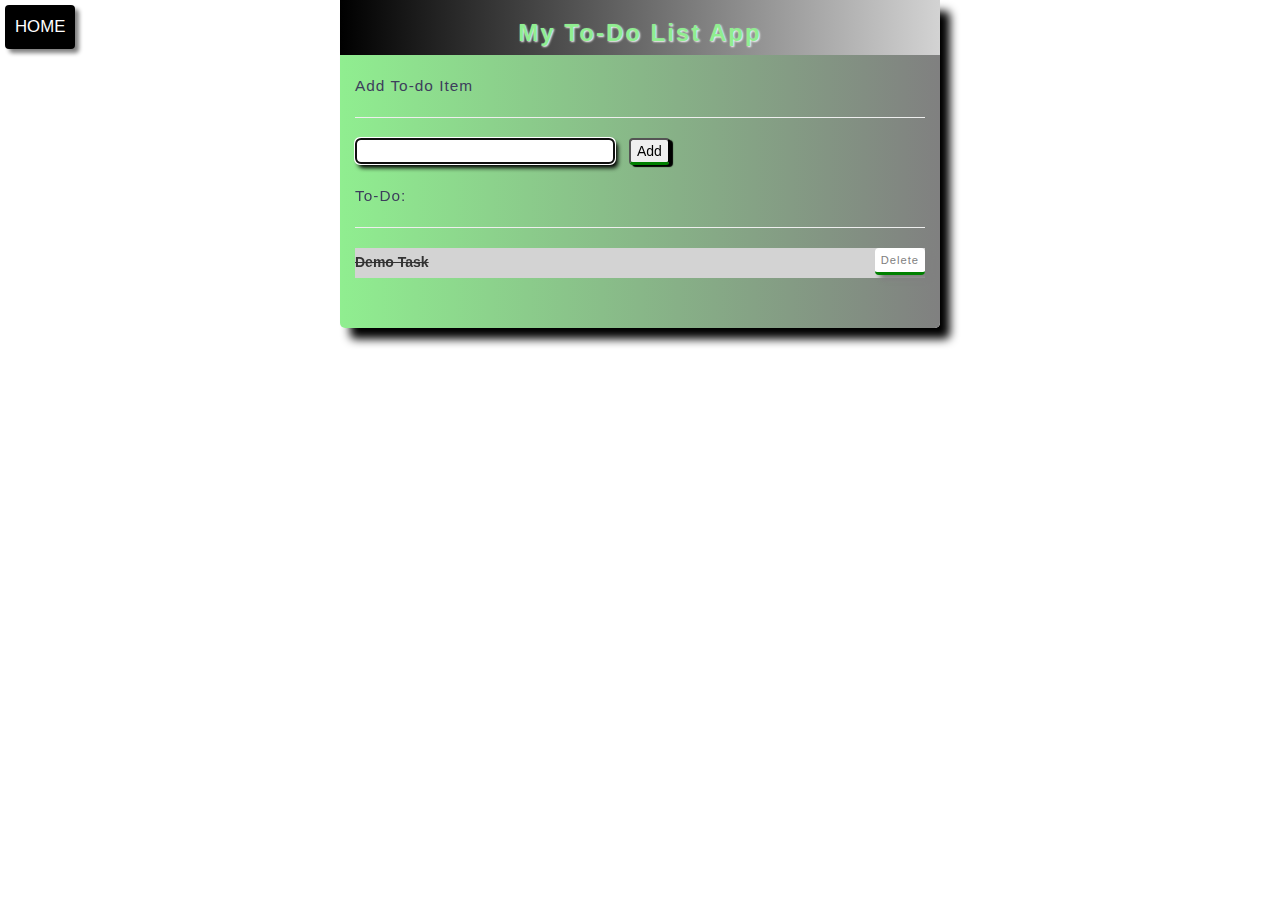
<file: portfolio/To-DoListApp/index.html>
<html>
<head>
	<meta name="viewport" content="width=device-width, initial-scale=1">
	<link rel="stylesheet" href="https://maxcdn.bootstrapcdn.com/bootstrap/3.3.7/css/bootstrap.min.css">
	<link rel="stylesheet" type="text/css" href="style.css">
	<title>To-Do List App</title>	
</head>
<body>
   <a href="../../portfolio.html" class="home">HOME</a>
    <div class="container">
            <div class="row header">    <!--1st Row Heading-->
                <div class="col-lg-12 text-center">
            	    <h3>My To-Do List App</h3>
                </div>
            </div>    	
    	    <br>
            <div class="row">    <!--2nd Row with 2 columns-->
                <div class="col-lg-12 section1">
			    	
			    	<p>Add To-do Item</p>
			    	<hr>
			    	   <input type="text" id="inputItem" autofocus>
			    	   <button id="addItem">Add</button>
			        
			        <br><br>

			        <p>To-Do:</p>
                    <hr>
                       <ul id="incomplete">
                           <li class="checked">Demo Task</li>
                       </ul>  
                      <br>
                </div>

                  
            </div>
            <br>
            
    </div> 

<script type="text/javascript" src="script.js"></script>
</body>
</html>
</file>
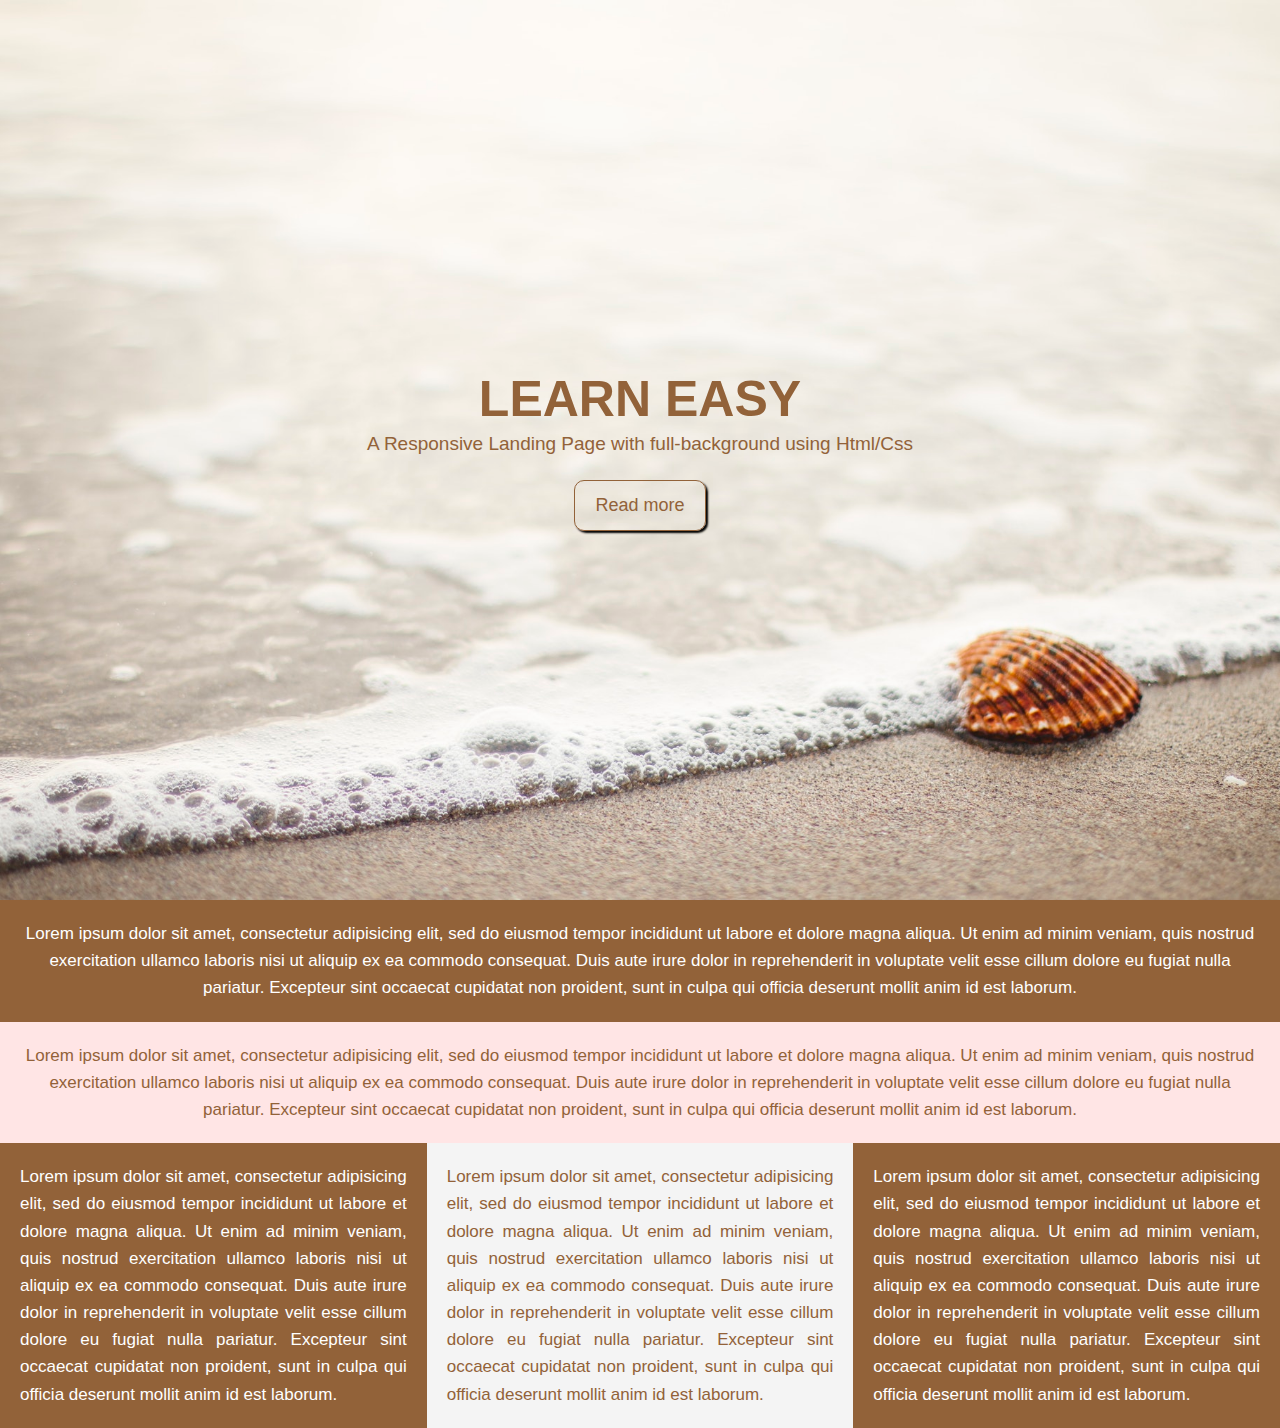
<file: portfolio/BackgroundGenerator/LandingPage/index.html>
<!DOCTYPE html>
<html lang="en">
<head>
	<meta charset="UTF-8">
	<meta name="viewport" content="width=device-width, intial-scale=1.0">
	<meta http-equiv="X-UA-Compatible" content="ie=edge">
	<link rel="stylesheet" type="text/css" href="style.css">
	<title>Responsive Landing Page</title>
</head>
<body>
    
    <header id="container">
    	<h1>Learn Easy</h1>
    	<p>A Responsive Landing Page with full-background using Html/Css</p>
    	<a href="#" class="button">Read more</a>
    </header> 	
     
    <section id="content-A">
     	<p>Lorem ipsum dolor sit amet, consectetur adipisicing elit, sed do eiusmod
     	tempor incididunt ut labore et dolore magna aliqua. Ut enim ad minim veniam,
     	quis nostrud exercitation ullamco laboris nisi ut aliquip ex ea commodo
     	consequat. Duis aute irure dolor in reprehenderit in voluptate velit esse
     	cillum dolore eu fugiat nulla pariatur. Excepteur sint occaecat cupidatat non
     	proident, sunt in culpa qui officia deserunt mollit anim id est laborum.</p>
    </section>
     
    <section id="content-B">
     	<p>Lorem ipsum dolor sit amet, consectetur adipisicing elit, sed do eiusmod
     	tempor incididunt ut labore et dolore magna aliqua. Ut enim ad minim veniam,
     	quis nostrud exercitation ullamco laboris nisi ut aliquip ex ea commodo
     	consequat. Duis aute irure dolor in reprehenderit in voluptate velit esse
     	cillum dolore eu fugiat nulla pariatur. Excepteur sint occaecat cupidatat non
     	proident, sunt in culpa qui officia deserunt mollit anim id est laborum.</p>
    </section>
      
     <section id="content-C">
     	
     	    <div class="box-1">
		     	<p>Lorem ipsum dolor sit amet, consectetur adipisicing elit, sed do eiusmod
		     	tempor incididunt ut labore et dolore magna aliqua. Ut enim ad minim veniam,
		     	quis nostrud exercitation ullamco laboris nisi ut aliquip ex ea commodo
		     	consequat. Duis aute irure dolor in reprehenderit in voluptate velit esse
		     	cillum dolore eu fugiat nulla pariatur. Excepteur sint occaecat cupidatat non
		     	proident, sunt in culpa qui officia deserunt mollit anim id est laborum.</p>
		    </div> 
        
            <div class="box-2">
		     	<p>Lorem ipsum dolor sit amet, consectetur adipisicing elit, sed do eiusmod
		     	tempor incididunt ut labore et dolore magna aliqua. Ut enim ad minim veniam,
		     	quis nostrud exercitation ullamco laboris nisi ut aliquip ex ea commodo
		     	consequat. Duis aute irure dolor in reprehenderit in voluptate velit esse
		     	cillum dolore eu fugiat nulla pariatur. Excepteur sint occaecat cupidatat non
		     	proident, sunt in culpa qui officia deserunt mollit anim id est laborum.</p>
	    	</div>

		   <div class="box-3">
		     	<p>Lorem ipsum dolor sit amet, consectetur adipisicing elit, sed do eiusmod
		     	tempor incididunt ut labore et dolore magna aliqua. Ut enim ad minim veniam,
		     	quis nostrud exercitation ullamco laboris nisi ut aliquip ex ea commodo
		     	consequat. Duis aute irure dolor in reprehenderit in voluptate velit esse
		     	cillum dolore eu fugiat nulla pariatur. Excepteur sint occaecat cupidatat non
		     	proident, sunt in culpa qui officia deserunt mollit anim id est laborum.</p>
		   </div>  
     </section>

</body>
</html>
</file>
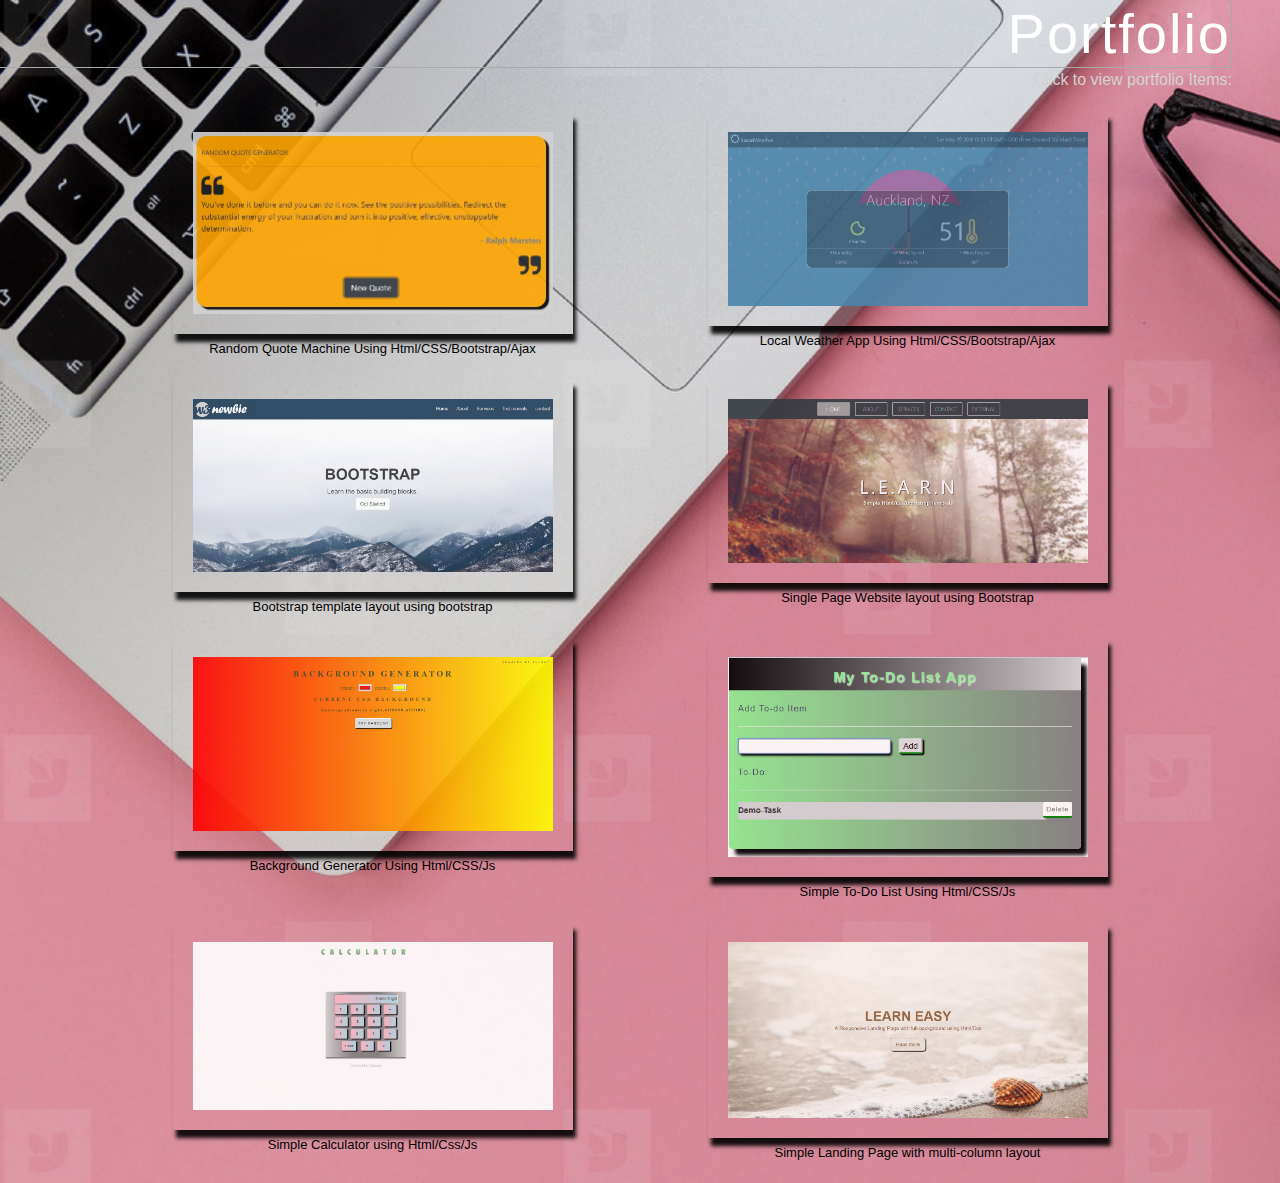
<file: portfolio.html>
<!DOCTYPE html>
<html lang="en">
<head>
  <meta charset="utf-8">
  <meta name="viewport" content="width=device-width",initial-scale=1.0">
   <meta http-equiv="X-UA-Compatible" content="ie=edge">	
  <title>My portfolio</title>
  <link rel="stylesheet" href="https://maxcdn.bootstrapcdn.com/bootstrap/4.0.0/css/bootstrap.min.css" integrity="sha384-Gn5384xqQ1aoWXA+058RXPxPg6fy4IWvTNh0E263XmFcJlSAwiGgFAW/dAiS6JXm" crossorigin="anonymous">
  <script src="https://code.jquery.com/jquery-3.2.1.slim.min.js" integrity="sha384-KJ3o2DKtIkvYIK3UENzmM7KCkRr/rE9/Qpg6aAZGJwFDMVNA/GpGFF93hXpG5KkN" crossorigin="anonymous"></script>
  <script src="https://cdnjs.cloudflare.com/ajax/libs/twitter-bootstrap/4.0.0/js/bootstrap.min.js"></script>
  <link rel="stylesheet" type="text/css" href="portfolio.css">
 <link rel="stylesheet" href="https://cdnjs.cloudflare.com/ajax/libs/font-awesome/4.7.0/css/font-awesome.min.css">

</head>

<body>
	<div class="content">
		     <div class="display-4 heading text-right mr-5">Portfolio</div>
		     
		     <div class="description text-right mr-5">Click to view portfolio Items:</div>
         <div class="container">
       	     <div class="row"> 
              
                <div class="col text-center">
                  <a href="portfolio/Random Quotes Machine/index.html"><img class="img1" src="img/project1.jpg"></a>
                     <figcaption>Random Quote Machine Using Html/CSS/Bootstrap/Ajax</figcaption>  
                </div>
                 <div class="col text-center">
                  <a href="portfolio/Local Weather API/index.html"><img src="img/project4.jpg"></a>
                     <figcaption>Local Weather App Using Html/CSS/Bootstrap/Ajax</figcaption>  
                 </div> 
                 
          </div>
          <div class="row">
               <div class="col text-center">
                  <a href="portfolio/ResponsiveBootStrapLandingPage/index.html"><img src="img/project3.jpg"></a>
                     <figcaption>Bootstrap template layout using bootstrap</figcaption>  
                 </div> 
                <div class="col text-center">
                   <a href="portfolio/SinglePageWebsiteLayout/index.html"><img src="img/project2.jpg"></a>
                     <figcaption>Single Page Website layout using Bootstrap</figcaption>  
                 </div>
          </div>
          <div class="row">
               <div class="col text-center">
                  <a href="portfolio/BackgroundGenerator/index.html"><img src="img/project5.jpg"></a>
                     <figcaption>Background Generator Using Html/CSS/Js</figcaption>  
                 </div> 
                <div class="col text-center">
                   <a href="portfolio/To-DoListApp/index.html"><img src="img/project6.jpg"></a>
                     <figcaption>Simple To-Do List Using Html/CSS/Js</figcaption>  
                 </div>
          </div>
          <div class="row">
               <div class="col text-center">
                  <a href="portfolio/SimpleCalculator/index.html"><img src="img/project7.jpg"></a>
                     <figcaption>Simple Calculator using Html/Css/Js</figcaption>  
                 </div> 
                <div class="col text-center">
                   <a href="portfolio/LandingPage/index.html"><img src="img/project8.jpg"></a>
                     <figcaption>Simple Landing Page with multi-column layout</figcaption>  
                 </div>
          </div>
               

      </div>       
  </div>	
	
</body>
</html>
</file>
<file: portfolio/BackgroundGenerator/style.css>
body {
	text-transform: uppercase;
	text-align: center;
	letter-spacing:.5em;
	color:#444422;
}
a.home {
	color:white;
	background-color:black;
	font-size:1.2em;
	text-decoration: none;
	float:left;
	box-shadow:4px 4px 4px gray;
    padding:10px;
    border-radius: 4px;
}
a:hover {
	background-color: white;
    color:black;
}
header {
	text-align: right;
	margin-top:1%;
	font-size: 0.6em;
	letter-spacing:0.5em;
}

h1 {
   width:100%;  
}

label {
	letter-spacing: 0;
	font-size:0.8em;
}
button {
   padding:10px 10px;
   border-radius:4px;
   font-size:0.9em;
   letter-spacing: 1px;
   text-transform: uppercase;
   border:1px solid white;
   box-shadow:2px 2px 3px black;
}

a{
	margin-top:10px;
	letter-spacing:0;
	text-transform: none;
	color:white;    
}

h4{
	text-transform: none;
	letter-spacing: .2em;
}
</file>
<file: portfolio/LandingPage/style.css>
*{
   margin:0;
   padding:0;
}

body {
	margin:0;
	font-family: Arial,"Helvetica Neue",Helvetica, sans-serif;
	font-size:17px;
	color:#926239;
	line-height:1.6;	
}

#container 
{
	background-image: url('background.jpg');
	background-size:cover;
	background-position: center;
	height:100vh;
	display:flex;
	flex-direction:column;
	justify-content: center;
	align-items:center;
    padding:0 20px;
    text-align:center;
}

#container h1 {
	font-size:50px;
	line-height: 1.2;
	text-transform: uppercase;
}

#container p {
	font-size:19px;
}

#container .button {
	font-size:18px;
	text-decoration:none;
	color:#926239;
	border:#926239 1px solid;
	padding:10px 20px;
	border-radius: 10px;
	margin-top:20px;
	box-shadow:2px 2px 2px black;
}

#container .button:hover {
	background:#926239;
	color:#fff;
}

#content-A 
{
    padding:20px;
    background:#926239; 
    color:#fff;
    text-align:center;
    
}
#content-B 
{
     padding:20px;
     background:#ffe5e5;
    text-align:center;
}
#content-C 
{
    display:flex;
}
#content-C  div {
    padding:20px;
    text-align: justify;
}


#content-C .box-1, #content-C .box-3 {
    background:#926239; 
    color:#fff;
}

#content-C .box-2 
{
	 background:#f4f4f4; 
	
}
</file>
<file: portfolio/Random Quotes Machine/style.css>
body {
	margin:10% auto;
	background-color:lightgray;
}
#random-quote .author{
	color:gray;
}
.btn:hover {
	background-color:white;
	color:black;
	border:none;
}

.container {
	width:700px;
	background-color: orange;
	padding:20px 10px 20px 10px;
	box-shadow:6px 5px 2px black;
	border-radius: 20px;
}
</file>
<file: portfolio/ResponsiveBootstrapLandingPage/style.css>
html,body
{
	height: 100%;
	width: 100%
}

.navbar {
	background-color:#23415C;
	padding:1% 0;
	font-size:1.2em;
}

.navbar-brand{
	min-height:40px;
	padding:0 15px 5px;
}
.navbar-default .navbar-nav li a{
	color:#D5D5D5;
}

.navbar-default .navbar-nav li a:hover,.navbar-default .navbar-nav li a.active 
{
	color:#fff;
}

#home
{
	background: url(img/mountains.jpeg) no-repeat center center fixed;
	display:table;
	height: 100%;
	position: relative;
	width:100%;
	background-size: cover;
}

.landing-text
{
	display:table-cell;
	text-align: center;
	vertical-align: middle;
}

.landing-text h1
{
  font-size:400%;
  font-weight:700; 
}

.padding 
{
	padding:80px 0;
}

.padding img
{
	width:100%;

}

#fixed
{
	background: url(img/background.jpg) no-repeat center center fixed;
    display:table;
    height:60%;
    position: relative;
    width: 100%;
    background-size: cover;
}

footer{
	width:100%;
	background-color:#23415C;
	padding:5% 5% 10% 5%;
	color:white;
}

.fa
{
	padding:15px;
	font-size:25px;
	color:#FFF;
}

.fa:hover
{
	color:#D5D5D5;
	text-decoration: none;
}

.icon{
	max-width: 200px;
}

@media (max-width:768px)
{
	.landing-text h1
	{
		font-size:300%;
	}
	.fa
	{
		padding:10px;
		font-size:20px;
	}
	.icon
	{
		padding-top:5%;
		max-width: 100px;
	}
}
</file>
<file: portfolio/SimpleCalculator/style.css>
@import url('https://fonts.googleapis.com/css?family=Passion+One');

body {
    text-align:center;
	}
a.home {
	color:white;
	background-color:black;
	font-size:1.2em;
	text-decoration: none;
	float:left;
	box-shadow:4px 4px 4px gray;
    padding:10px;
    border-radius: 4px;
}
a.home:hover {
	background-color: white;
    color:black;
}	
h2 {
	text-transform: uppercase;
	background: linear-gradient(lightgreen,gray);
	background-clip: text;
	text-fill-color: transparent;  
    -webkit-background-clip: text;
    -webkit-text-fill-color: transparent;
    font-family: 'Passion One', cursive;
    font-size:2em;
    letter-spacing:0.6em;
}	

.container {
	margin:auto;
	padding:10px 10px 20px 10px;
	width:280px;
	margin-top:20vh;
	background: linear-gradient(to right,lightgray,gray,gray,lightgray);
	border-bottom: 2px solid gray;
	border-radius:5px 5px 0px 0px;
	box-shadow:0px 3px 4px gray;
}

.header input {
	height:28px;
	width:235px;
	font-size:1em;
	text-align: right;
	color:#4f4d4a;
	font-weight:bold;
	background: linear-gradient(to right,lightpink,lightblue);
}

.keys button.operators {
	color:#2f5bc4;
	background-color: black;
}

.keys button{
	padding:10px 20px;
	margin:4px; 
	background: linear-gradient(to right,lightpink,lightblue);
	border:1px solid gray;
	border-radius:3px;
	box-shadow:4px 3px 3px black;
	font-weight:bold;
	font-size:0.9em;
	color:#4f4d4a;
	
}
.keys button:active {
	padding-top:12px;
	background:white;	
}

.keys button#clear{
	padding:10px 10px;
	margin-right:8px;
}


footer {
   color:lightgray;
   padding:20px;
   text-decoration:underline;
}
</file>
<file: portfolio/SinglePageWebsiteLayout/style.css>
nav{
  background-color:#333;
  height:75px;
}
li{
  width:120px;
  margin:10px;
  text-align:center;
  font-size:1em;
  border:1px solid white;
  box-shadow: 1px 1px 2px grey;
  text-transform: uppercase;
  }
li:first-child{
    background-color:#9d9d9d;
}
li:hover{
  background-color:#9d9d9d;
  border-radius:3px;
}


.section1 {
  position:relative;
  text-align:center;
  background-image:url('img/bg-1.jpg');
  background-size:cover;
  background-attachment:fixed;
  height:540px;
}

.section1 h1,h5
{
  color:white;
}
.section1 h1{
    letter-spacing: 10px;
    text-shadow:2px 2px 1px black;
    height:100%;
}
.section1 h5
{
  margin-top:0;
  text-shadow:1px 1px 2px black;
}
.centered{
  position: absolute;
  top: 50%;
  left: 50%;
  transform: translate(-50%, -50%);
}
.row{
  margin-top:5%;
  margin-left:7%;
  margin-right: 7%;
}

.card {
  background-color:#ebebe0;
  border:none;
  }

.card h5{
  margin-top:0;
  text-shadow: none;
  font-weight:bold;
  font-family: "Open Sans", Helvetica;
}

.card p{
  font-size:0.9em;
}
.section2{
  background-image:url('img/bg-2.jpg');
  background-size:cover;
  background-attachment:fixed;
  margin-top:5%;
  height:350px;
}
.section2 h1,h5
{
  color:white;
}
.section2 h1{
    text-shadow:2px 2px 1px black;
}
.section2 h5
{
  margin-top:0;
  text-shadow:1px 1px 2px black;
}

.button1:hover,.button2:hover,.button3:hover,.button4:hover{
  color:black;
  font-weight:bold;

}


/*---------------------------MEDIA-QUERIES--------------------------------------------------------------------------------------------*/

@media only screen and (max-width:1400px)
 {
 }

@media only screen (max-width: 992px)
{
  .section1{
    height:280px;
  }

}

@media only screen and (min-width:480px) and (max-width:991px)
{
  .section1{
    height:240px;
  }
  .section1 h1
  {
    font-size:2.8em;
    letter-spacing: 0;
  }
  .section1 h5
  {
    font-size:1.1em;
  }
  li{
    text-align:center;
    background-color:#333;
    margin:0;
    width:100%;
  }
  .card{
    margin-top:12px;
  }

  .section2 h1
  {
    font-size:1.5em;
  }
  .section2 h5
  {
    font-size:1em;
  }
  .message {
    margin-top:10px;
  }

  section h2
  {
    font-size:1.4em;
  }
  section p
  {
    font-size:0.8em;
  }

  footer h3{
    font-size:1.3em;
  }
  .quote{
    font-size:0.9em;
  }
  .end{
    font-size:0.9em;
  }
}

/*-----xs Portrait--------*/
@media only screen and (max-width:479px)
{
  .section1{
    height:240px;
  }
  .section1 h1
  {
    font-size:2em;
    letter-spacing: 0;
  }
  .section1 h5
  {
    font-size:0.8em;
  }
  li{
    text-align:center;
    background-color:#333;
    margin:0;
    width:100%;
  }
   .card{
     margin-top:12px;
   }
  .section2 h1
  {
    font-size:1.5em;
  }
  .section2 h5
  {
    font-size:1em;
  }

  section h2
  {
    font-size:1.4em;
  }
  section p
  {
    font-size:0.8em;
  }
  input{
    max-width:15em;
  }
  .message
  {
    margin-top:10px;
    max-width:17em;
  }
  footer h3{
    font-size:1.2em;
  }
  .quote{
    font-size:0.9em;
  }
  .end{
    font-size:0.8em;
  }
}
</file>
<file: portfolio/To-DoListApp/style.css>
body {
	text-align: left;
}

a.home {
	margin:5px;
	color:white;
	background-color:black;
	font-size:1.2em;
	text-decoration: none;
	float:left;
	box-shadow:4px 4px 4px gray;
    padding:10px;
    border-radius: 4px;
}
a.home:hover {
	background-color: white;
    color:black;
}
.container
{
	width:600px;
	height:auto;
	background:linear-gradient(to left,gray,lightgreen);
	box-shadow:10px 11px 10px black;
	border-radius:5px;
}

.header {
	height:55px;
	background:linear-gradient(to right,black,lightgray);
}
h3 {
  font-weight:bold;
  color:lightgreen;
  text-shadow: 1px 1px 2px white;
  letter-spacing: 2px;
}
.section1 input#inputItem
{
	width:260px;
	border-radius:5px;
	box-shadow:3px 4px 4px black;
	font-size:1/2em;
	font-weight:bold;
}

.section1 p,label {
	color:#3d3d5c;
}
.section1 button#addItem {
	margin-left:10px;
	font-size:1em;
	color:black;
	box-shadow: 3px 2px 1px black;
	border-radius: 4px;
	border-bottom:3px solid green;
}
.section1 button#addItem:hover {
	background:black;
	color:white;
	font-size:1.1em;
}
.section1 p{
	font-size:1.1em;
	letter-spacing:1px;
	}
ul {
	padding:0;
}
ul li{
	list-style-type: none;
	word-wrap: break-word;
	background-color:gray;
	height:30px;
	line-height:2;
   -webkit-user-select: none;
  -moz-user-select: none;
  -ms-user-select: none;
  user-select: none;
}

ul li:nth-child(odd)
{
    background-color:lightgray;
}

ul li:nth-child(even)
{
	color:white;
}

.delete {
	float:right;
	cursor: pointer;
	background:white;
    border: 0px;
    color:gray;
    letter-spacing: 1px;
    font-weight:normal;
    font-size:0.8em;
    border-bottom:3px solid green;
    box-shadow:5px 5px 5px gray;
    border-radius:4px;
}

.delete:hover {
	background:black;
	color:white;
}

.checked
  {
  	text-decoration: line-through;
	font-weight:bold;
	}
</file>
<file: portfolio/BackgroundGenerator/LandingPage/style.css>
*{
   margin:0;
   padding:0;
}

body {
	margin:0;
	font-family: Arial,"Helvetica Neue",Helvetica, sans-serif;
	font-size:17px;
	color:#926239;
	line-height:1.6;	
}

#container 
{
	background-image: url('background.jpg');
	background-size:cover;
	background-position: center;
	height:100vh;
	display:flex;
	flex-direction:column;
	justify-content: center;
	align-items:center;
    padding:0 20px;
    text-align:center;
}

#container h1 {
	font-size:50px;
	line-height: 1.2;
	text-transform: uppercase;
}

#container p {
	font-size:19px;
}

#container .button {
	font-size:18px;
	text-decoration:none;
	color:#926239;
	border:#926239 1px solid;
	padding:10px 20px;
	border-radius: 10px;
	margin-top:20px;
	box-shadow:2px 2px 2px black;
}

#container .button:hover {
	background:#926239;
	color:#fff;
}

#content-A 
{
    padding:20px;
    background:#926239; 
    color:#fff;
    text-align:center;
    
}
#content-B 
{
     padding:20px;
     background:#ffe5e5;
    text-align:center;
}
#content-C 
{
    display:flex;
}
#content-C  div {
    padding:20px;
    text-align: justify;
}


#content-C .box-1, #content-C .box-3 {
    background:#926239; 
    color:#fff;
}

#content-C .box-2 
{
	 background:#f4f4f4; 
	
}
</file>
<file: portfolio.css>
/*--------------------------*/

body {
  background:url("img/background.jpg") repeat-y;
  background-size: cover;
  margin:auto;
}

.heading {
  letter-spacing: 2px;
  color:white;
  border-bottom:1px solid darkgray;
  border-right:1px solid darkgray;
}
.description{
  color:lightgray;
}
.row {
  margin:20px;
}

img {
  width:400px;
  height:auto;
  padding:20px;
  transition: 1s ease;
  box-shadow:3px 8px 4px black;
  opacity:0.9;
}


img:hover {
  width:420px;
  background: linear-gradient(black,#333333);
}

figcaption {
  color:black;
  text-align: center;
  font-size:13px;
  margin-top:5px;
}
</file>
<file: portfolio/SinglePageWebsiteLayout/css/fonts.css>
/*!
 *  Font Awesome 4.7.0 by @davegandy - http://fontawesome.io - @fontawesome
 *  License - http://fontawesome.io/license (Font: SIL OFL 1.1, CSS: MIT License)
 */@font-face{font-family:'FontAwesome';src:url('../fonts/fontawesome-webfont.eot?v=4.7.0');src:url('../fonts/fontawesome-webfont.eot?#iefix&v=4.7.0') format('embedded-opentype'),url('../fonts/fontawesome-webfont.woff2?v=4.7.0') format('woff2'),url('../fonts/fontawesome-webfont.woff?v=4.7.0') format('woff'),url('../fonts/fontawesome-webfont.ttf?v=4.7.0') format('truetype'),url('../fonts/fontawesome-webfont.svg?v=4.7.0#fontawesomeregular') format('svg');font-weight:normal;font-style:normal}.fa{display:inline-block;font:normal normal normal 14px/1 FontAwesome;font-size:inherit;text-rendering:auto;-webkit-font-smoothing:antialiased;-moz-osx-font-smoothing:grayscale}.fa-lg{font-size:1.33333333em;line-height:.75em;vertical-align:-15%}.fa-2x{font-size:2em}.fa-3x{font-size:3em}.fa-4x{font-size:4em}.fa-5x{font-size:5em}.fa-fw{width:1.28571429em;text-align:center}.fa-ul{padding-left:0;margin-left:2.14285714em;list-style-type:none}.fa-ul>li{position:relative}.fa-li{position:absolute;left:-2.14285714em;width:2.14285714em;top:.14285714em;text-align:center}.fa-li.fa-lg{left:-1.85714286em}.fa-border{padding:.2em .25em .15em;border:solid .08em #eee;border-radius:.1em}.fa-pull-left{float:left}.fa-pull-right{float:right}.fa.fa-pull-left{margin-right:.3em}.fa.fa-pull-right{margin-left:.3em}.pull-right{float:right}.pull-left{float:left}.fa.pull-left{margin-right:.3em}.fa.pull-right{margin-left:.3em}.fa-spin{-webkit-animation:fa-spin 2s infinite linear;animation:fa-spin 2s infinite linear}.fa-pulse{-webkit-animation:fa-spin 1s infinite steps(8);animation:fa-spin 1s infinite steps(8)}@-webkit-keyframes fa-spin{0%{-webkit-transform:rotate(0deg);transform:rotate(0deg)}100%{-webkit-transform:rotate(359deg);transform:rotate(359deg)}}@keyframes fa-spin{0%{-webkit-transform:rotate(0deg);transform:rotate(0deg)}100%{-webkit-transform:rotate(359deg);transform:rotate(359deg)}}.fa-rotate-90{-ms-filter:"progid:DXImageTransform.Microsoft.BasicImage(rotation=1)";-webkit-transform:rotate(90deg);-ms-transform:rotate(90deg);transform:rotate(90deg)}.fa-rotate-180{-ms-filter:"progid:DXImageTransform.Microsoft.BasicImage(rotation=2)";-webkit-transform:rotate(180deg);-ms-transform:rotate(180deg);transform:rotate(180deg)}.fa-rotate-270{-ms-filter:"progid:DXImageTransform.Microsoft.BasicImage(rotation=3)";-webkit-transform:rotate(270deg);-ms-transform:rotate(270deg);transform:rotate(270deg)}.fa-flip-horizontal{-ms-filter:"progid:DXImageTransform.Microsoft.BasicImage(rotation=0, mirror=1)";-webkit-transform:scale(-1, 1);-ms-transform:scale(-1, 1);transform:scale(-1, 1)}.fa-flip-vertical{-ms-filter:"progid:DXImageTransform.Microsoft.BasicImage(rotation=2, mirror=1)";-webkit-transform:scale(1, -1);-ms-transform:scale(1, -1);transform:scale(1, -1)}:root .fa-rotate-90,:root .fa-rotate-180,:root .fa-rotate-270,:root .fa-flip-horizontal,:root .fa-flip-vertical{filter:none}.fa-stack{position:relative;display:inline-block;width:2em;height:2em;line-height:2em;vertical-align:middle}.fa-stack-1x,.fa-stack-2x{position:absolute;left:0;width:100%;text-align:center}.fa-stack-1x{line-height:inherit}.fa-stack-2x{font-size:2em}.fa-inverse{color:#fff}.fa-glass:before{content:"\f000"}.fa-music:before{content:"\f001"}.fa-search:before{content:"\f002"}.fa-envelope-o:before{content:"\f003"}.fa-heart:before{content:"\f004"}.fa-star:before{content:"\f005"}.fa-star-o:before{content:"\f006"}.fa-user:before{content:"\f007"}.fa-film:before{content:"\f008"}.fa-th-large:before{content:"\f009"}.fa-th:before{content:"\f00a"}.fa-th-list:before{content:"\f00b"}.fa-check:before{content:"\f00c"}.fa-remove:before,.fa-close:before,.fa-times:before{content:"\f00d"}.fa-search-plus:before{content:"\f00e"}.fa-search-minus:before{content:"\f010"}.fa-power-off:before{content:"\f011"}.fa-signal:before{content:"\f012"}.fa-gear:before,.fa-cog:before{content:"\f013"}.fa-trash-o:before{content:"\f014"}.fa-home:before{content:"\f015"}.fa-file-o:before{content:"\f016"}.fa-clock-o:before{content:"\f017"}.fa-road:before{content:"\f018"}.fa-download:before{content:"\f019"}.fa-arrow-circle-o-down:before{content:"\f01a"}.fa-arrow-circle-o-up:before{content:"\f01b"}.fa-inbox:before{content:"\f01c"}.fa-play-circle-o:before{content:"\f01d"}.fa-rotate-right:before,.fa-repeat:before{content:"\f01e"}.fa-refresh:before{content:"\f021"}.fa-list-alt:before{content:"\f022"}.fa-lock:before{content:"\f023"}.fa-flag:before{content:"\f024"}.fa-headphones:before{content:"\f025"}.fa-volume-off:before{content:"\f026"}.fa-volume-down:before{content:"\f027"}.fa-volume-up:before{content:"\f028"}.fa-qrcode:before{content:"\f029"}.fa-barcode:before{content:"\f02a"}.fa-tag:before{content:"\f02b"}.fa-tags:before{content:"\f02c"}.fa-book:before{content:"\f02d"}.fa-bookmark:before{content:"\f02e"}.fa-print:before{content:"\f02f"}.fa-camera:before{content:"\f030"}.fa-font:before{content:"\f031"}.fa-bold:before{content:"\f032"}.fa-italic:before{content:"\f033"}.fa-text-height:before{content:"\f034"}.fa-text-width:before{content:"\f035"}.fa-align-left:before{content:"\f036"}.fa-align-center:before{content:"\f037"}.fa-align-right:before{content:"\f038"}.fa-align-justify:before{content:"\f039"}.fa-list:before{content:"\f03a"}.fa-dedent:before,.fa-outdent:before{content:"\f03b"}.fa-indent:before{content:"\f03c"}.fa-video-camera:before{content:"\f03d"}.fa-photo:before,.fa-image:before,.fa-picture-o:before{content:"\f03e"}.fa-pencil:before{content:"\f040"}.fa-map-marker:before{content:"\f041"}.fa-adjust:before{content:"\f042"}.fa-tint:before{content:"\f043"}.fa-edit:before,.fa-pencil-square-o:before{content:"\f044"}.fa-share-square-o:before{content:"\f045"}.fa-check-square-o:before{content:"\f046"}.fa-arrows:before{content:"\f047"}.fa-step-backward:before{content:"\f048"}.fa-fast-backward:before{content:"\f049"}.fa-backward:before{content:"\f04a"}.fa-play:before{content:"\f04b"}.fa-pause:before{content:"\f04c"}.fa-stop:before{content:"\f04d"}.fa-forward:before{content:"\f04e"}.fa-fast-forward:before{content:"\f050"}.fa-step-forward:before{content:"\f051"}.fa-eject:before{content:"\f052"}.fa-chevron-left:before{content:"\f053"}.fa-chevron-right:before{content:"\f054"}.fa-plus-circle:before{content:"\f055"}.fa-minus-circle:before{content:"\f056"}.fa-times-circle:before{content:"\f057"}.fa-check-circle:before{content:"\f058"}.fa-question-circle:before{content:"\f059"}.fa-info-circle:before{content:"\f05a"}.fa-crosshairs:before{content:"\f05b"}.fa-times-circle-o:before{content:"\f05c"}.fa-check-circle-o:before{content:"\f05d"}.fa-ban:before{content:"\f05e"}.fa-arrow-left:before{content:"\f060"}.fa-arrow-right:before{content:"\f061"}.fa-arrow-up:before{content:"\f062"}.fa-arrow-down:before{content:"\f063"}.fa-mail-forward:before,.fa-share:before{content:"\f064"}.fa-expand:before{content:"\f065"}.fa-compress:before{content:"\f066"}.fa-plus:before{content:"\f067"}.fa-minus:before{content:"\f068"}.fa-asterisk:before{content:"\f069"}.fa-exclamation-circle:before{content:"\f06a"}.fa-gift:before{content:"\f06b"}.fa-leaf:before{content:"\f06c"}.fa-fire:before{content:"\f06d"}.fa-eye:before{content:"\f06e"}.fa-eye-slash:before{content:"\f070"}.fa-warning:before,.fa-exclamation-triangle:before{content:"\f071"}.fa-plane:before{content:"\f072"}.fa-calendar:before{content:"\f073"}.fa-random:before{content:"\f074"}.fa-comment:before{content:"\f075"}.fa-magnet:before{content:"\f076"}.fa-chevron-up:before{content:"\f077"}.fa-chevron-down:before{content:"\f078"}.fa-retweet:before{content:"\f079"}.fa-shopping-cart:before{content:"\f07a"}.fa-folder:before{content:"\f07b"}.fa-folder-open:before{content:"\f07c"}.fa-arrows-v:before{content:"\f07d"}.fa-arrows-h:before{content:"\f07e"}.fa-bar-chart-o:before,.fa-bar-chart:before{content:"\f080"}.fa-twitter-square:before{content:"\f081"}.fa-facebook-square:before{content:"\f082"}.fa-camera-retro:before{content:"\f083"}.fa-key:before{content:"\f084"}.fa-gears:before,.fa-cogs:before{content:"\f085"}.fa-comments:before{content:"\f086"}.fa-thumbs-o-up:before{content:"\f087"}.fa-thumbs-o-down:before{content:"\f088"}.fa-star-half:before{content:"\f089"}.fa-heart-o:before{content:"\f08a"}.fa-sign-out:before{content:"\f08b"}.fa-linkedin-square:before{content:"\f08c"}.fa-thumb-tack:before{content:"\f08d"}.fa-external-link:before{content:"\f08e"}.fa-sign-in:before{content:"\f090"}.fa-trophy:before{content:"\f091"}.fa-github-square:before{content:"\f092"}.fa-upload:before{content:"\f093"}.fa-lemon-o:before{content:"\f094"}.fa-phone:before{content:"\f095"}.fa-square-o:before{content:"\f096"}.fa-bookmark-o:before{content:"\f097"}.fa-phone-square:before{content:"\f098"}.fa-twitter:before{content:"\f099"}.fa-facebook-f:before,.fa-facebook:before{content:"\f09a"}.fa-github:before{content:"\f09b"}.fa-unlock:before{content:"\f09c"}.fa-credit-card:before{content:"\f09d"}.fa-feed:before,.fa-rss:before{content:"\f09e"}.fa-hdd-o:before{content:"\f0a0"}.fa-bullhorn:before{content:"\f0a1"}.fa-bell:before{content:"\f0f3"}.fa-certificate:before{content:"\f0a3"}.fa-hand-o-right:before{content:"\f0a4"}.fa-hand-o-left:before{content:"\f0a5"}.fa-hand-o-up:before{content:"\f0a6"}.fa-hand-o-down:before{content:"\f0a7"}.fa-arrow-circle-left:before{content:"\f0a8"}.fa-arrow-circle-right:before{content:"\f0a9"}.fa-arrow-circle-up:before{content:"\f0aa"}.fa-arrow-circle-down:before{content:"\f0ab"}.fa-globe:before{content:"\f0ac"}.fa-wrench:before{content:"\f0ad"}.fa-tasks:before{content:"\f0ae"}.fa-filter:before{content:"\f0b0"}.fa-briefcase:before{content:"\f0b1"}.fa-arrows-alt:before{content:"\f0b2"}.fa-group:before,.fa-users:before{content:"\f0c0"}.fa-chain:before,.fa-link:before{content:"\f0c1"}.fa-cloud:before{content:"\f0c2"}.fa-flask:before{content:"\f0c3"}.fa-cut:before,.fa-scissors:before{content:"\f0c4"}.fa-copy:before,.fa-files-o:before{content:"\f0c5"}.fa-paperclip:before{content:"\f0c6"}.fa-save:before,.fa-floppy-o:before{content:"\f0c7"}.fa-square:before{content:"\f0c8"}.fa-navicon:before,.fa-reorder:before,.fa-bars:before{content:"\f0c9"}.fa-list-ul:before{content:"\f0ca"}.fa-list-ol:before{content:"\f0cb"}.fa-strikethrough:before{content:"\f0cc"}.fa-underline:before{content:"\f0cd"}.fa-table:before{content:"\f0ce"}.fa-magic:before{content:"\f0d0"}.fa-truck:before{content:"\f0d1"}.fa-pinterest:before{content:"\f0d2"}.fa-pinterest-square:before{content:"\f0d3"}.fa-google-plus-square:before{content:"\f0d4"}.fa-google-plus:before{content:"\f0d5"}.fa-money:before{content:"\f0d6"}.fa-caret-down:before{content:"\f0d7"}.fa-caret-up:before{content:"\f0d8"}.fa-caret-left:before{content:"\f0d9"}.fa-caret-right:before{content:"\f0da"}.fa-columns:before{content:"\f0db"}.fa-unsorted:before,.fa-sort:before{content:"\f0dc"}.fa-sort-down:before,.fa-sort-desc:before{content:"\f0dd"}.fa-sort-up:before,.fa-sort-asc:before{content:"\f0de"}.fa-envelope:before{content:"\f0e0"}.fa-linkedin:before{content:"\f0e1"}.fa-rotate-left:before,.fa-undo:before{content:"\f0e2"}.fa-legal:before,.fa-gavel:before{content:"\f0e3"}.fa-dashboard:before,.fa-tachometer:before{content:"\f0e4"}.fa-comment-o:before{content:"\f0e5"}.fa-comments-o:before{content:"\f0e6"}.fa-flash:before,.fa-bolt:before{content:"\f0e7"}.fa-sitemap:before{content:"\f0e8"}.fa-umbrella:before{content:"\f0e9"}.fa-paste:before,.fa-clipboard:before{content:"\f0ea"}.fa-lightbulb-o:before{content:"\f0eb"}.fa-exchange:before{content:"\f0ec"}.fa-cloud-download:before{content:"\f0ed"}.fa-cloud-upload:before{content:"\f0ee"}.fa-user-md:before{content:"\f0f0"}.fa-stethoscope:before{content:"\f0f1"}.fa-suitcase:before{content:"\f0f2"}.fa-bell-o:before{content:"\f0a2"}.fa-coffee:before{content:"\f0f4"}.fa-cutlery:before{content:"\f0f5"}.fa-file-text-o:before{content:"\f0f6"}.fa-building-o:before{content:"\f0f7"}.fa-hospital-o:before{content:"\f0f8"}.fa-ambulance:before{content:"\f0f9"}.fa-medkit:before{content:"\f0fa"}.fa-fighter-jet:before{content:"\f0fb"}.fa-beer:before{content:"\f0fc"}.fa-h-square:before{content:"\f0fd"}.fa-plus-square:before{content:"\f0fe"}.fa-angle-double-left:before{content:"\f100"}.fa-angle-double-right:before{content:"\f101"}.fa-angle-double-up:before{content:"\f102"}.fa-angle-double-down:before{content:"\f103"}.fa-angle-left:before{content:"\f104"}.fa-angle-right:before{content:"\f105"}.fa-angle-up:before{content:"\f106"}.fa-angle-down:before{content:"\f107"}.fa-desktop:before{content:"\f108"}.fa-laptop:before{content:"\f109"}.fa-tablet:before{content:"\f10a"}.fa-mobile-phone:before,.fa-mobile:before{content:"\f10b"}.fa-circle-o:before{content:"\f10c"}.fa-quote-left:before{content:"\f10d"}.fa-quote-right:before{content:"\f10e"}.fa-spinner:before{content:"\f110"}.fa-circle:before{content:"\f111"}.fa-mail-reply:before,.fa-reply:before{content:"\f112"}.fa-github-alt:before{content:"\f113"}.fa-folder-o:before{content:"\f114"}.fa-folder-open-o:before{content:"\f115"}.fa-smile-o:before{content:"\f118"}.fa-frown-o:before{content:"\f119"}.fa-meh-o:before{content:"\f11a"}.fa-gamepad:before{content:"\f11b"}.fa-keyboard-o:before{content:"\f11c"}.fa-flag-o:before{content:"\f11d"}.fa-flag-checkered:before{content:"\f11e"}.fa-terminal:before{content:"\f120"}.fa-code:before{content:"\f121"}.fa-mail-reply-all:before,.fa-reply-all:before{content:"\f122"}.fa-star-half-empty:before,.fa-star-half-full:before,.fa-star-half-o:before{content:"\f123"}.fa-location-arrow:before{content:"\f124"}.fa-crop:before{content:"\f125"}.fa-code-fork:before{content:"\f126"}.fa-unlink:before,.fa-chain-broken:before{content:"\f127"}.fa-question:before{content:"\f128"}.fa-info:before{content:"\f129"}.fa-exclamation:before{content:"\f12a"}.fa-superscript:before{content:"\f12b"}.fa-subscript:before{content:"\f12c"}.fa-eraser:before{content:"\f12d"}.fa-puzzle-piece:before{content:"\f12e"}.fa-microphone:before{content:"\f130"}.fa-microphone-slash:before{content:"\f131"}.fa-shield:before{content:"\f132"}.fa-calendar-o:before{content:"\f133"}.fa-fire-extinguisher:before{content:"\f134"}.fa-rocket:before{content:"\f135"}.fa-maxcdn:before{content:"\f136"}.fa-chevron-circle-left:before{content:"\f137"}.fa-chevron-circle-right:before{content:"\f138"}.fa-chevron-circle-up:before{content:"\f139"}.fa-chevron-circle-down:before{content:"\f13a"}.fa-html5:before{content:"\f13b"}.fa-css3:before{content:"\f13c"}.fa-anchor:before{content:"\f13d"}.fa-unlock-alt:before{content:"\f13e"}.fa-bullseye:before{content:"\f140"}.fa-ellipsis-h:before{content:"\f141"}.fa-ellipsis-v:before{content:"\f142"}.fa-rss-square:before{content:"\f143"}.fa-play-circle:before{content:"\f144"}.fa-ticket:before{content:"\f145"}.fa-minus-square:before{content:"\f146"}.fa-minus-square-o:before{content:"\f147"}.fa-level-up:before{content:"\f148"}.fa-level-down:before{content:"\f149"}.fa-check-square:before{content:"\f14a"}.fa-pencil-square:before{content:"\f14b"}.fa-external-link-square:before{content:"\f14c"}.fa-share-square:before{content:"\f14d"}.fa-compass:before{content:"\f14e"}.fa-toggle-down:before,.fa-caret-square-o-down:before{content:"\f150"}.fa-toggle-up:before,.fa-caret-square-o-up:before{content:"\f151"}.fa-toggle-right:before,.fa-caret-square-o-right:before{content:"\f152"}.fa-euro:before,.fa-eur:before{content:"\f153"}.fa-gbp:before{content:"\f154"}.fa-dollar:before,.fa-usd:before{content:"\f155"}.fa-rupee:before,.fa-inr:before{content:"\f156"}.fa-cny:before,.fa-rmb:before,.fa-yen:before,.fa-jpy:before{content:"\f157"}.fa-ruble:before,.fa-rouble:before,.fa-rub:before{content:"\f158"}.fa-won:before,.fa-krw:before{content:"\f159"}.fa-bitcoin:before,.fa-btc:before{content:"\f15a"}.fa-file:before{content:"\f15b"}.fa-file-text:before{content:"\f15c"}.fa-sort-alpha-asc:before{content:"\f15d"}.fa-sort-alpha-desc:before{content:"\f15e"}.fa-sort-amount-asc:before{content:"\f160"}.fa-sort-amount-desc:before{content:"\f161"}.fa-sort-numeric-asc:before{content:"\f162"}.fa-sort-numeric-desc:before{content:"\f163"}.fa-thumbs-up:before{content:"\f164"}.fa-thumbs-down:before{content:"\f165"}.fa-youtube-square:before{content:"\f166"}.fa-youtube:before{content:"\f167"}.fa-xing:before{content:"\f168"}.fa-xing-square:before{content:"\f169"}.fa-youtube-play:before{content:"\f16a"}.fa-dropbox:before{content:"\f16b"}.fa-stack-overflow:before{content:"\f16c"}.fa-instagram:before{content:"\f16d"}.fa-flickr:before{content:"\f16e"}.fa-adn:before{content:"\f170"}.fa-bitbucket:before{content:"\f171"}.fa-bitbucket-square:before{content:"\f172"}.fa-tumblr:before{content:"\f173"}.fa-tumblr-square:before{content:"\f174"}.fa-long-arrow-down:before{content:"\f175"}.fa-long-arrow-up:before{content:"\f176"}.fa-long-arrow-left:before{content:"\f177"}.fa-long-arrow-right:before{content:"\f178"}.fa-apple:before{content:"\f179"}.fa-windows:before{content:"\f17a"}.fa-android:before{content:"\f17b"}.fa-linux:before{content:"\f17c"}.fa-dribbble:before{content:"\f17d"}.fa-skype:before{content:"\f17e"}.fa-foursquare:before{content:"\f180"}.fa-trello:before{content:"\f181"}.fa-female:before{content:"\f182"}.fa-male:before{content:"\f183"}.fa-gittip:before,.fa-gratipay:before{content:"\f184"}.fa-sun-o:before{content:"\f185"}.fa-moon-o:before{content:"\f186"}.fa-archive:before{content:"\f187"}.fa-bug:before{content:"\f188"}.fa-vk:before{content:"\f189"}.fa-weibo:before{content:"\f18a"}.fa-renren:before{content:"\f18b"}.fa-pagelines:before{content:"\f18c"}.fa-stack-exchange:before{content:"\f18d"}.fa-arrow-circle-o-right:before{content:"\f18e"}.fa-arrow-circle-o-left:before{content:"\f190"}.fa-toggle-left:before,.fa-caret-square-o-left:before{content:"\f191"}.fa-dot-circle-o:before{content:"\f192"}.fa-wheelchair:before{content:"\f193"}.fa-vimeo-square:before{content:"\f194"}.fa-turkish-lira:before,.fa-try:before{content:"\f195"}.fa-plus-square-o:before{content:"\f196"}.fa-space-shuttle:before{content:"\f197"}.fa-slack:before{content:"\f198"}.fa-envelope-square:before{content:"\f199"}.fa-wordpress:before{content:"\f19a"}.fa-openid:before{content:"\f19b"}.fa-institution:before,.fa-bank:before,.fa-university:before{content:"\f19c"}.fa-mortar-board:before,.fa-graduation-cap:before{content:"\f19d"}.fa-yahoo:before{content:"\f19e"}.fa-google:before{content:"\f1a0"}.fa-reddit:before{content:"\f1a1"}.fa-reddit-square:before{content:"\f1a2"}.fa-stumbleupon-circle:before{content:"\f1a3"}.fa-stumbleupon:before{content:"\f1a4"}.fa-delicious:before{content:"\f1a5"}.fa-digg:before{content:"\f1a6"}.fa-pied-piper-pp:before{content:"\f1a7"}.fa-pied-piper-alt:before{content:"\f1a8"}.fa-drupal:before{content:"\f1a9"}.fa-joomla:before{content:"\f1aa"}.fa-language:before{content:"\f1ab"}.fa-fax:before{content:"\f1ac"}.fa-building:before{content:"\f1ad"}.fa-child:before{content:"\f1ae"}.fa-paw:before{content:"\f1b0"}.fa-spoon:before{content:"\f1b1"}.fa-cube:before{content:"\f1b2"}.fa-cubes:before{content:"\f1b3"}.fa-behance:before{content:"\f1b4"}.fa-behance-square:before{content:"\f1b5"}.fa-steam:before{content:"\f1b6"}.fa-steam-square:before{content:"\f1b7"}.fa-recycle:before{content:"\f1b8"}.fa-automobile:before,.fa-car:before{content:"\f1b9"}.fa-cab:before,.fa-taxi:before{content:"\f1ba"}.fa-tree:before{content:"\f1bb"}.fa-spotify:before{content:"\f1bc"}.fa-deviantart:before{content:"\f1bd"}.fa-soundcloud:before{content:"\f1be"}.fa-database:before{content:"\f1c0"}.fa-file-pdf-o:before{content:"\f1c1"}.fa-file-word-o:before{content:"\f1c2"}.fa-file-excel-o:before{content:"\f1c3"}.fa-file-powerpoint-o:before{content:"\f1c4"}.fa-file-photo-o:before,.fa-file-picture-o:before,.fa-file-image-o:before{content:"\f1c5"}.fa-file-zip-o:before,.fa-file-archive-o:before{content:"\f1c6"}.fa-file-sound-o:before,.fa-file-audio-o:before{content:"\f1c7"}.fa-file-movie-o:before,.fa-file-video-o:before{content:"\f1c8"}.fa-file-code-o:before{content:"\f1c9"}.fa-vine:before{content:"\f1ca"}.fa-codepen:before{content:"\f1cb"}.fa-jsfiddle:before{content:"\f1cc"}.fa-life-bouy:before,.fa-life-buoy:before,.fa-life-saver:before,.fa-support:before,.fa-life-ring:before{content:"\f1cd"}.fa-circle-o-notch:before{content:"\f1ce"}.fa-ra:before,.fa-resistance:before,.fa-rebel:before{content:"\f1d0"}.fa-ge:before,.fa-empire:before{content:"\f1d1"}.fa-git-square:before{content:"\f1d2"}.fa-git:before{content:"\f1d3"}.fa-y-combinator-square:before,.fa-yc-square:before,.fa-hacker-news:before{content:"\f1d4"}.fa-tencent-weibo:before{content:"\f1d5"}.fa-qq:before{content:"\f1d6"}.fa-wechat:before,.fa-weixin:before{content:"\f1d7"}.fa-send:before,.fa-paper-plane:before{content:"\f1d8"}.fa-send-o:before,.fa-paper-plane-o:before{content:"\f1d9"}.fa-history:before{content:"\f1da"}.fa-circle-thin:before{content:"\f1db"}.fa-header:before{content:"\f1dc"}.fa-paragraph:before{content:"\f1dd"}.fa-sliders:before{content:"\f1de"}.fa-share-alt:before{content:"\f1e0"}.fa-share-alt-square:before{content:"\f1e1"}.fa-bomb:before{content:"\f1e2"}.fa-soccer-ball-o:before,.fa-futbol-o:before{content:"\f1e3"}.fa-tty:before{content:"\f1e4"}.fa-binoculars:before{content:"\f1e5"}.fa-plug:before{content:"\f1e6"}.fa-slideshare:before{content:"\f1e7"}.fa-twitch:before{content:"\f1e8"}.fa-yelp:before{content:"\f1e9"}.fa-newspaper-o:before{content:"\f1ea"}.fa-wifi:before{content:"\f1eb"}.fa-calculator:before{content:"\f1ec"}.fa-paypal:before{content:"\f1ed"}.fa-google-wallet:before{content:"\f1ee"}.fa-cc-visa:before{content:"\f1f0"}.fa-cc-mastercard:before{content:"\f1f1"}.fa-cc-discover:before{content:"\f1f2"}.fa-cc-amex:before{content:"\f1f3"}.fa-cc-paypal:before{content:"\f1f4"}.fa-cc-stripe:before{content:"\f1f5"}.fa-bell-slash:before{content:"\f1f6"}.fa-bell-slash-o:before{content:"\f1f7"}.fa-trash:before{content:"\f1f8"}.fa-copyright:before{content:"\f1f9"}.fa-at:before{content:"\f1fa"}.fa-eyedropper:before{content:"\f1fb"}.fa-paint-brush:before{content:"\f1fc"}.fa-birthday-cake:before{content:"\f1fd"}.fa-area-chart:before{content:"\f1fe"}.fa-pie-chart:before{content:"\f200"}.fa-line-chart:before{content:"\f201"}.fa-lastfm:before{content:"\f202"}.fa-lastfm-square:before{content:"\f203"}.fa-toggle-off:before{content:"\f204"}.fa-toggle-on:before{content:"\f205"}.fa-bicycle:before{content:"\f206"}.fa-bus:before{content:"\f207"}.fa-ioxhost:before{content:"\f208"}.fa-angellist:before{content:"\f209"}.fa-cc:before{content:"\f20a"}.fa-shekel:before,.fa-sheqel:before,.fa-ils:before{content:"\f20b"}.fa-meanpath:before{content:"\f20c"}.fa-buysellads:before{content:"\f20d"}.fa-connectdevelop:before{content:"\f20e"}.fa-dashcube:before{content:"\f210"}.fa-forumbee:before{content:"\f211"}.fa-leanpub:before{content:"\f212"}.fa-sellsy:before{content:"\f213"}.fa-shirtsinbulk:before{content:"\f214"}.fa-simplybuilt:before{content:"\f215"}.fa-skyatlas:before{content:"\f216"}.fa-cart-plus:before{content:"\f217"}.fa-cart-arrow-down:before{content:"\f218"}.fa-diamond:before{content:"\f219"}.fa-ship:before{content:"\f21a"}.fa-user-secret:before{content:"\f21b"}.fa-motorcycle:before{content:"\f21c"}.fa-street-view:before{content:"\f21d"}.fa-heartbeat:before{content:"\f21e"}.fa-venus:before{content:"\f221"}.fa-mars:before{content:"\f222"}.fa-mercury:before{content:"\f223"}.fa-intersex:before,.fa-transgender:before{content:"\f224"}.fa-transgender-alt:before{content:"\f225"}.fa-venus-double:before{content:"\f226"}.fa-mars-double:before{content:"\f227"}.fa-venus-mars:before{content:"\f228"}.fa-mars-stroke:before{content:"\f229"}.fa-mars-stroke-v:before{content:"\f22a"}.fa-mars-stroke-h:before{content:"\f22b"}.fa-neuter:before{content:"\f22c"}.fa-genderless:before{content:"\f22d"}.fa-facebook-official:before{content:"\f230"}.fa-pinterest-p:before{content:"\f231"}.fa-whatsapp:before{content:"\f232"}.fa-server:before{content:"\f233"}.fa-user-plus:before{content:"\f234"}.fa-user-times:before{content:"\f235"}.fa-hotel:before,.fa-bed:before{content:"\f236"}.fa-viacoin:before{content:"\f237"}.fa-train:before{content:"\f238"}.fa-subway:before{content:"\f239"}.fa-medium:before{content:"\f23a"}.fa-yc:before,.fa-y-combinator:before{content:"\f23b"}.fa-optin-monster:before{content:"\f23c"}.fa-opencart:before{content:"\f23d"}.fa-expeditedssl:before{content:"\f23e"}.fa-battery-4:before,.fa-battery:before,.fa-battery-full:before{content:"\f240"}.fa-battery-3:before,.fa-battery-three-quarters:before{content:"\f241"}.fa-battery-2:before,.fa-battery-half:before{content:"\f242"}.fa-battery-1:before,.fa-battery-quarter:before{content:"\f243"}.fa-battery-0:before,.fa-battery-empty:before{content:"\f244"}.fa-mouse-pointer:before{content:"\f245"}.fa-i-cursor:before{content:"\f246"}.fa-object-group:before{content:"\f247"}.fa-object-ungroup:before{content:"\f248"}.fa-sticky-note:before{content:"\f249"}.fa-sticky-note-o:before{content:"\f24a"}.fa-cc-jcb:before{content:"\f24b"}.fa-cc-diners-club:before{content:"\f24c"}.fa-clone:before{content:"\f24d"}.fa-balance-scale:before{content:"\f24e"}.fa-hourglass-o:before{content:"\f250"}.fa-hourglass-1:before,.fa-hourglass-start:before{content:"\f251"}.fa-hourglass-2:before,.fa-hourglass-half:before{content:"\f252"}.fa-hourglass-3:before,.fa-hourglass-end:before{content:"\f253"}.fa-hourglass:before{content:"\f254"}.fa-hand-grab-o:before,.fa-hand-rock-o:before{content:"\f255"}.fa-hand-stop-o:before,.fa-hand-paper-o:before{content:"\f256"}.fa-hand-scissors-o:before{content:"\f257"}.fa-hand-lizard-o:before{content:"\f258"}.fa-hand-spock-o:before{content:"\f259"}.fa-hand-pointer-o:before{content:"\f25a"}.fa-hand-peace-o:before{content:"\f25b"}.fa-trademark:before{content:"\f25c"}.fa-registered:before{content:"\f25d"}.fa-creative-commons:before{content:"\f25e"}.fa-gg:before{content:"\f260"}.fa-gg-circle:before{content:"\f261"}.fa-tripadvisor:before{content:"\f262"}.fa-odnoklassniki:before{content:"\f263"}.fa-odnoklassniki-square:before{content:"\f264"}.fa-get-pocket:before{content:"\f265"}.fa-wikipedia-w:before{content:"\f266"}.fa-safari:before{content:"\f267"}.fa-chrome:before{content:"\f268"}.fa-firefox:before{content:"\f269"}.fa-opera:before{content:"\f26a"}.fa-internet-explorer:before{content:"\f26b"}.fa-tv:before,.fa-television:before{content:"\f26c"}.fa-contao:before{content:"\f26d"}.fa-500px:before{content:"\f26e"}.fa-amazon:before{content:"\f270"}.fa-calendar-plus-o:before{content:"\f271"}.fa-calendar-minus-o:before{content:"\f272"}.fa-calendar-times-o:before{content:"\f273"}.fa-calendar-check-o:before{content:"\f274"}.fa-industry:before{content:"\f275"}.fa-map-pin:before{content:"\f276"}.fa-map-signs:before{content:"\f277"}.fa-map-o:before{content:"\f278"}.fa-map:before{content:"\f279"}.fa-commenting:before{content:"\f27a"}.fa-commenting-o:before{content:"\f27b"}.fa-houzz:before{content:"\f27c"}.fa-vimeo:before{content:"\f27d"}.fa-black-tie:before{content:"\f27e"}.fa-fonticons:before{content:"\f280"}.fa-reddit-alien:before{content:"\f281"}.fa-edge:before{content:"\f282"}.fa-credit-card-alt:before{content:"\f283"}.fa-codiepie:before{content:"\f284"}.fa-modx:before{content:"\f285"}.fa-fort-awesome:before{content:"\f286"}.fa-usb:before{content:"\f287"}.fa-product-hunt:before{content:"\f288"}.fa-mixcloud:before{content:"\f289"}.fa-scribd:before{content:"\f28a"}.fa-pause-circle:before{content:"\f28b"}.fa-pause-circle-o:before{content:"\f28c"}.fa-stop-circle:before{content:"\f28d"}.fa-stop-circle-o:before{content:"\f28e"}.fa-shopping-bag:before{content:"\f290"}.fa-shopping-basket:before{content:"\f291"}.fa-hashtag:before{content:"\f292"}.fa-bluetooth:before{content:"\f293"}.fa-bluetooth-b:before{content:"\f294"}.fa-percent:before{content:"\f295"}.fa-gitlab:before{content:"\f296"}.fa-wpbeginner:before{content:"\f297"}.fa-wpforms:before{content:"\f298"}.fa-envira:before{content:"\f299"}.fa-universal-access:before{content:"\f29a"}.fa-wheelchair-alt:before{content:"\f29b"}.fa-question-circle-o:before{content:"\f29c"}.fa-blind:before{content:"\f29d"}.fa-audio-description:before{content:"\f29e"}.fa-volume-control-phone:before{content:"\f2a0"}.fa-braille:before{content:"\f2a1"}.fa-assistive-listening-systems:before{content:"\f2a2"}.fa-asl-interpreting:before,.fa-american-sign-language-interpreting:before{content:"\f2a3"}.fa-deafness:before,.fa-hard-of-hearing:before,.fa-deaf:before{content:"\f2a4"}.fa-glide:before{content:"\f2a5"}.fa-glide-g:before{content:"\f2a6"}.fa-signing:before,.fa-sign-language:before{content:"\f2a7"}.fa-low-vision:before{content:"\f2a8"}.fa-viadeo:before{content:"\f2a9"}.fa-viadeo-square:before{content:"\f2aa"}.fa-snapchat:before{content:"\f2ab"}.fa-snapchat-ghost:before{content:"\f2ac"}.fa-snapchat-square:before{content:"\f2ad"}.fa-pied-piper:before{content:"\f2ae"}.fa-first-order:before{content:"\f2b0"}.fa-yoast:before{content:"\f2b1"}.fa-themeisle:before{content:"\f2b2"}.fa-google-plus-circle:before,.fa-google-plus-official:before{content:"\f2b3"}.fa-fa:before,.fa-font-awesome:before{content:"\f2b4"}.fa-handshake-o:before{content:"\f2b5"}.fa-envelope-open:before{content:"\f2b6"}.fa-envelope-open-o:before{content:"\f2b7"}.fa-linode:before{content:"\f2b8"}.fa-address-book:before{content:"\f2b9"}.fa-address-book-o:before{content:"\f2ba"}.fa-vcard:before,.fa-address-card:before{content:"\f2bb"}.fa-vcard-o:before,.fa-address-card-o:before{content:"\f2bc"}.fa-user-circle:before{content:"\f2bd"}.fa-user-circle-o:before{content:"\f2be"}.fa-user-o:before{content:"\f2c0"}.fa-id-badge:before{content:"\f2c1"}.fa-drivers-license:before,.fa-id-card:before{content:"\f2c2"}.fa-drivers-license-o:before,.fa-id-card-o:before{content:"\f2c3"}.fa-quora:before{content:"\f2c4"}.fa-free-code-camp:before{content:"\f2c5"}.fa-telegram:before{content:"\f2c6"}.fa-thermometer-4:before,.fa-thermometer:before,.fa-thermometer-full:before{content:"\f2c7"}.fa-thermometer-3:before,.fa-thermometer-three-quarters:before{content:"\f2c8"}.fa-thermometer-2:before,.fa-thermometer-half:before{content:"\f2c9"}.fa-thermometer-1:before,.fa-thermometer-quarter:before{content:"\f2ca"}.fa-thermometer-0:before,.fa-thermometer-empty:before{content:"\f2cb"}.fa-shower:before{content:"\f2cc"}.fa-bathtub:before,.fa-s15:before,.fa-bath:before{content:"\f2cd"}.fa-podcast:before{content:"\f2ce"}.fa-window-maximize:before{content:"\f2d0"}.fa-window-minimize:before{content:"\f2d1"}.fa-window-restore:before{content:"\f2d2"}.fa-times-rectangle:before,.fa-window-close:before{content:"\f2d3"}.fa-times-rectangle-o:before,.fa-window-close-o:before{content:"\f2d4"}.fa-bandcamp:before{content:"\f2d5"}.fa-grav:before{content:"\f2d6"}.fa-etsy:before{content:"\f2d7"}.fa-imdb:before{content:"\f2d8"}.fa-ravelry:before{content:"\f2d9"}.fa-eercast:before{content:"\f2da"}.fa-microchip:before{content:"\f2db"}.fa-snowflake-o:before{content:"\f2dc"}.fa-superpowers:before{content:"\f2dd"}.fa-wpexplorer:before{content:"\f2de"}.fa-meetup:before{content:"\f2e0"}.sr-only{position:absolute;width:1px;height:1px;padding:0;margin:-1px;overflow:hidden;clip:rect(0, 0, 0, 0);border:0}.sr-only-focusable:active,.sr-only-focusable:focus{position:static;width:auto;height:auto;margin:0;overflow:visible;clip:auto}
</file>
